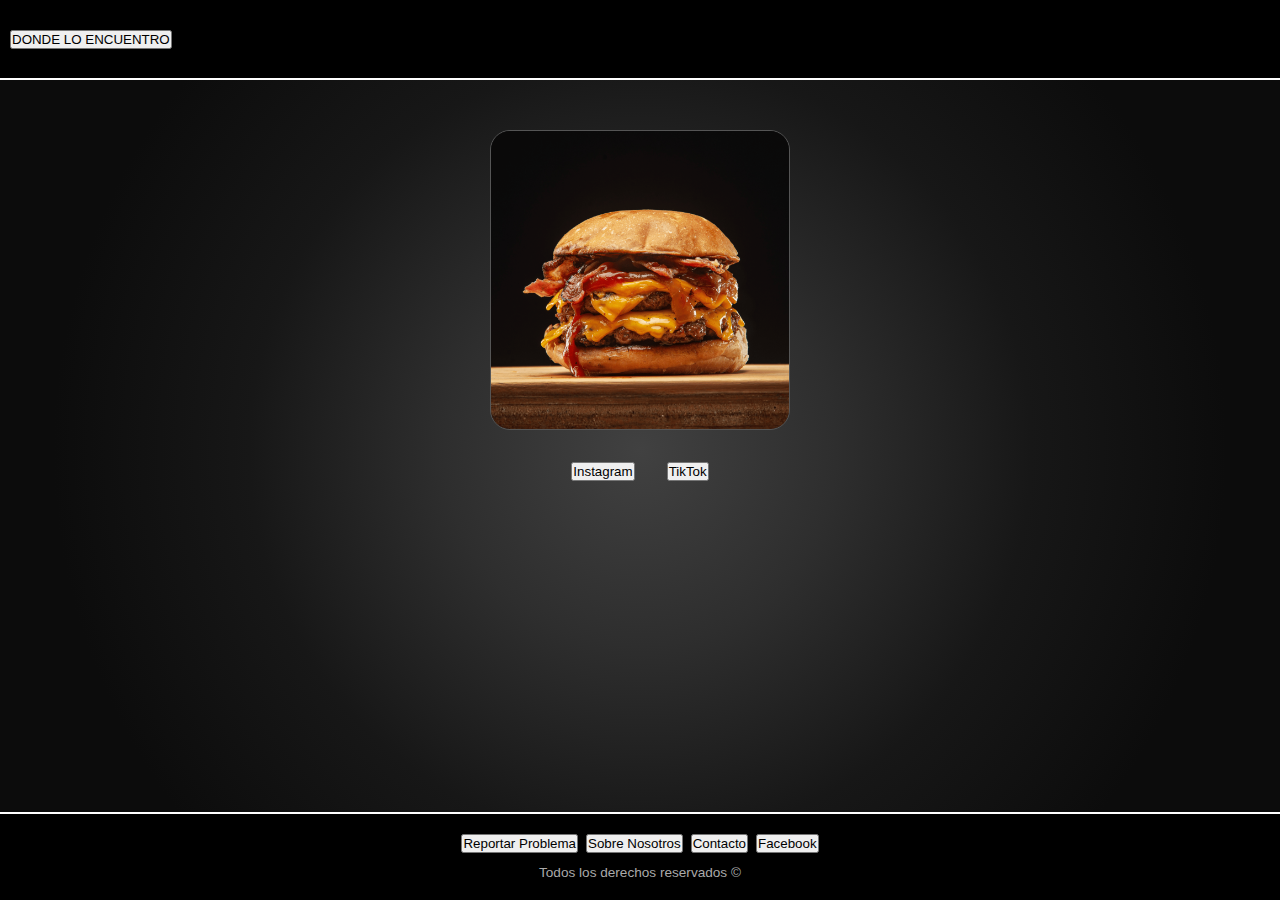
<file: index.html>
<!DOCTYPE html>
<html lang="es">
<head>
<!-- Google tag (gtag.js) -->
<script async src="https://www.googletagmanager.com/gtag/js?id=G-4LLS0V7R0J"></script>
<script>
  window.dataLayer = window.dataLayer || [];
  function gtag(){dataLayer.push(arguments);}
  gtag('js', new Date());

  gtag('config', 'G-4LLS0V7R0J');
</script>
    <meta charset="UTF-8">
    <title>DONDE LO ENCUENTRO</title>
    <meta name="viewport" content="width=device-width, initial-scale=1.0">
    <link rel="stylesheet" href="css/inicio.css">
</head>
<body>

    <header>
        <div class="header-content">
            <div class="header-left">
                <!-- Botón para redireccionar al index -->
                <button onclick="window.location.href='inicio'">DONDE LO ENCUENTRO</button>
            </div>
        </div>
    </header>

    <h1>
    BIENVENIDO A <br>
    "DONDE LO ENCUENTRO"<br>
    </h1>


    <nav> 
        <ul>
            <li>
                <a href="hamburgueserias" class="img-button">
                    <img src="imagenes\Imagen Hamburguesa.png" alt="Comida - Hamburguesas">
                </a>
            </li>
        </ul>
    </nav>

    <section class="social-center">
        <button onclick="window.location.href='https://Instagram.com'">Instagram</button>
        <button onclick="window.location.href='https://TikTok.com'">TikTok</button>
    </section>

    <footer>
        <div class="social">
            <button onclick="window.open('https://docs.google.com/forms/d/e/1FAIpQLSfexO9c-7ScsMS8Y_tuyt_Z8ZBVI0SfnJPIaavuNdWhEDUYVA/viewform?usp=header')">Reportar Problema</button>
            <button onclick="window.location.href='sobrenosotros'">Sobre Nosotros</button>
            <button onclick="window.location.href='contacto'">Contacto</button>
            <button onclick="window.location.href='https://Facebook.com'">Facebook</button>
        </div>
        <p>Todos los derechos reservados ©</p>
    </footer>
</body>
</html>
</file>
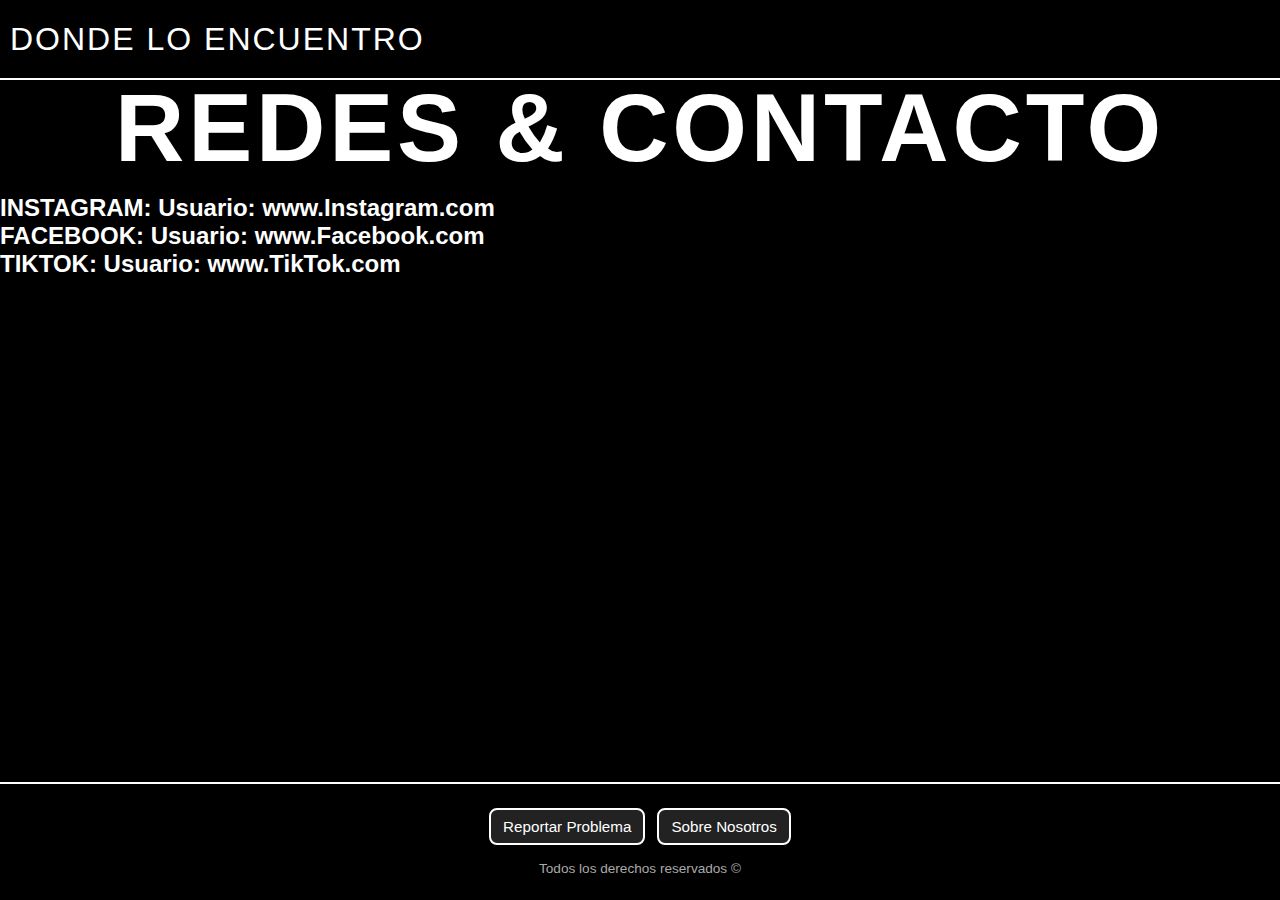
<file: contacto/index.html>
<!DOCTYPE html>
<html lang="es">
<head>
<!-- Google tag (gtag.js) -->
<script async src="https://www.googletagmanager.com/gtag/js?id=G-4LLS0V7R0J"></script>
<script>
  window.dataLayer = window.dataLayer || [];
  function gtag(){dataLayer.push(arguments);}
  gtag('js', new Date());

  gtag('config', 'G-4LLS0V7R0J');
</script>
    <meta charset="UTF-8">
    <title>DONDE LO ENCUENTRO</title>
    <meta name="viewport" content="width=device-width, initial-scale=1.0">
    <link rel="stylesheet" href="../../css/contacto.css">
</head>
<body>

    <header>
        <div class="header-content">
            <div class="header-left">
                <button onclick="window.location.href='/index.html'">DONDE LO ENCUENTRO</button>
            </div>
        </div>
    </header>

    <h1>
        REDES & CONTACTO
    </h1>

    <h2>
        INSTAGRAM: Usuario: www.Instagram.com<br>
        FACEBOOK: Usuario: www.Facebook.com<br>
        TIKTOK: Usuario: www.TikTok.com<br>
    </h2>



     <footer>
        <div class="social">
            <button onclick="window.open('https://docs.google.com/forms/d/e/1FAIpQLSfexO9c-7ScsMS8Y_tuyt_Z8ZBVI0SfnJPIaavuNdWhEDUYVA/viewform?usp=header')">Reportar Problema</button>
            <button onclick="window.location.href='../sobrenosotros'">Sobre Nosotros</button>
    
        </div>
        <p>Todos los derechos reservados ©</p>
    </footer>
</body>
</html>
</file>
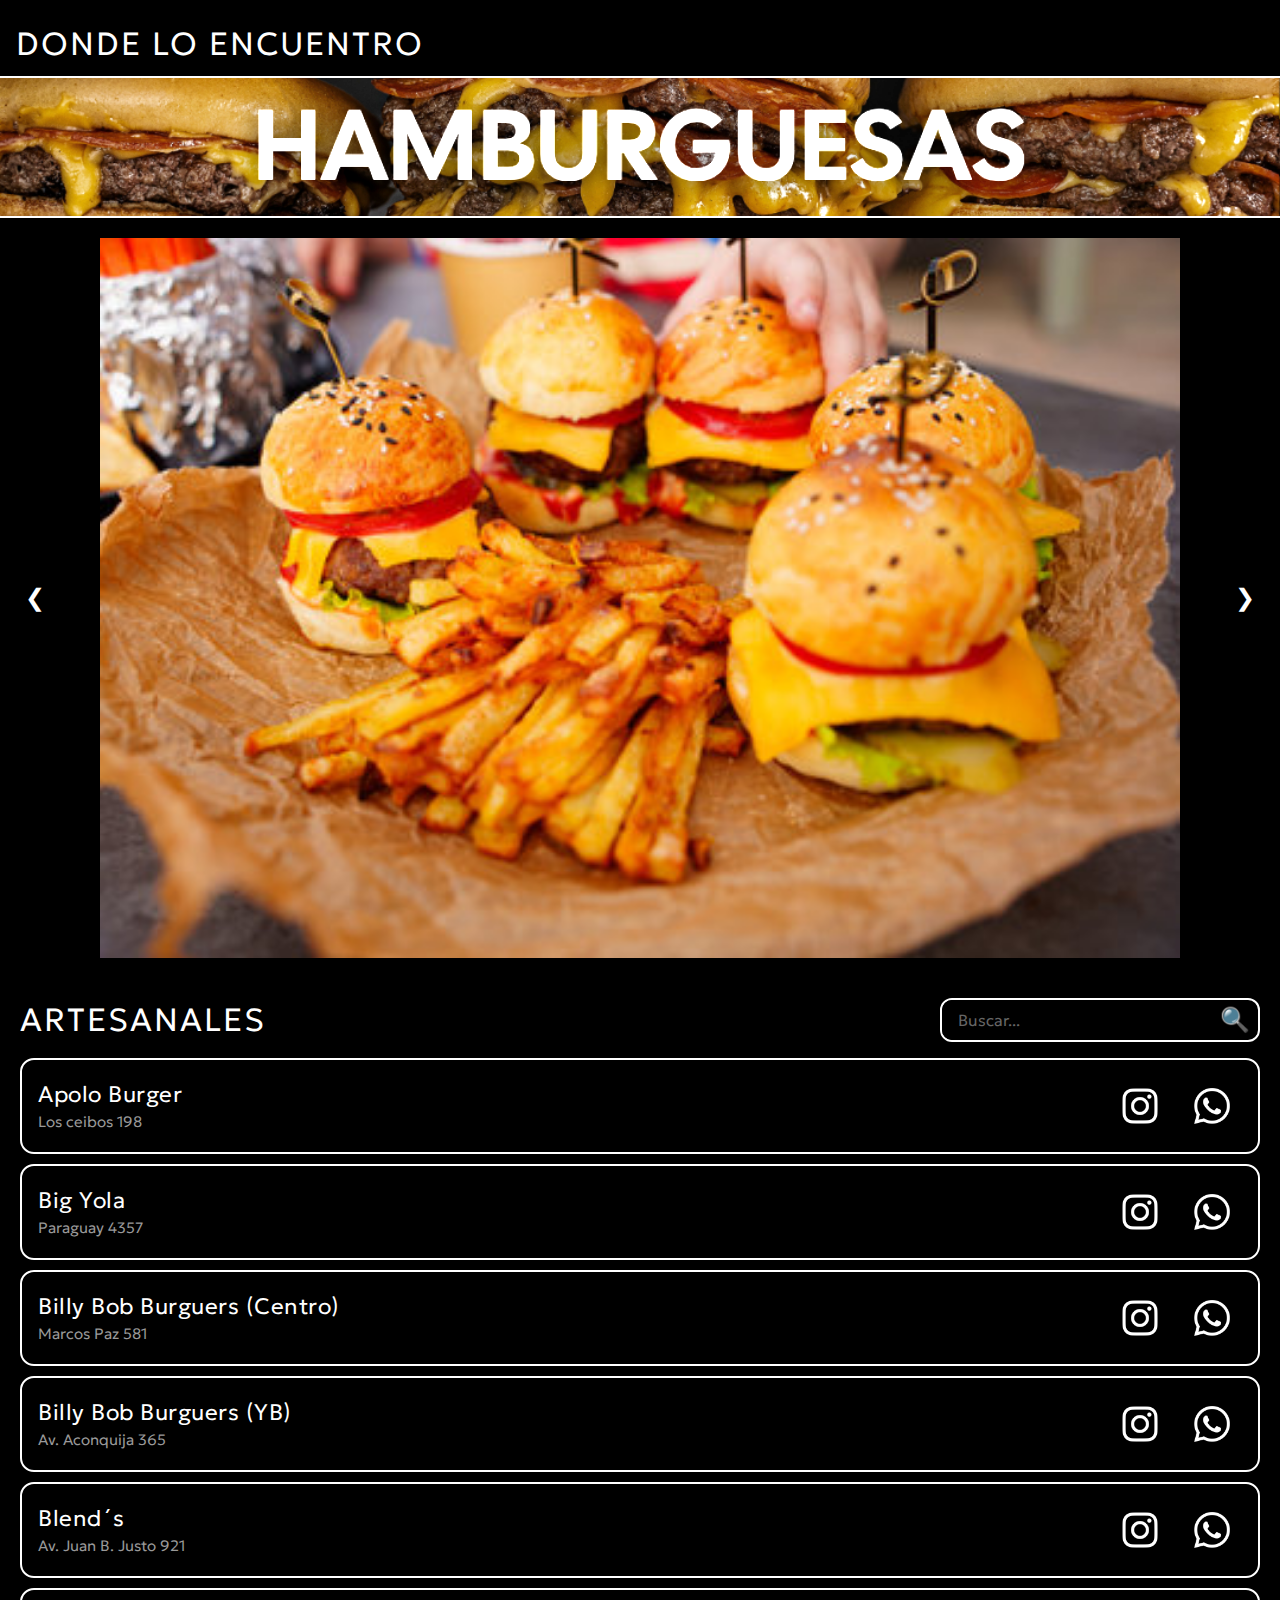
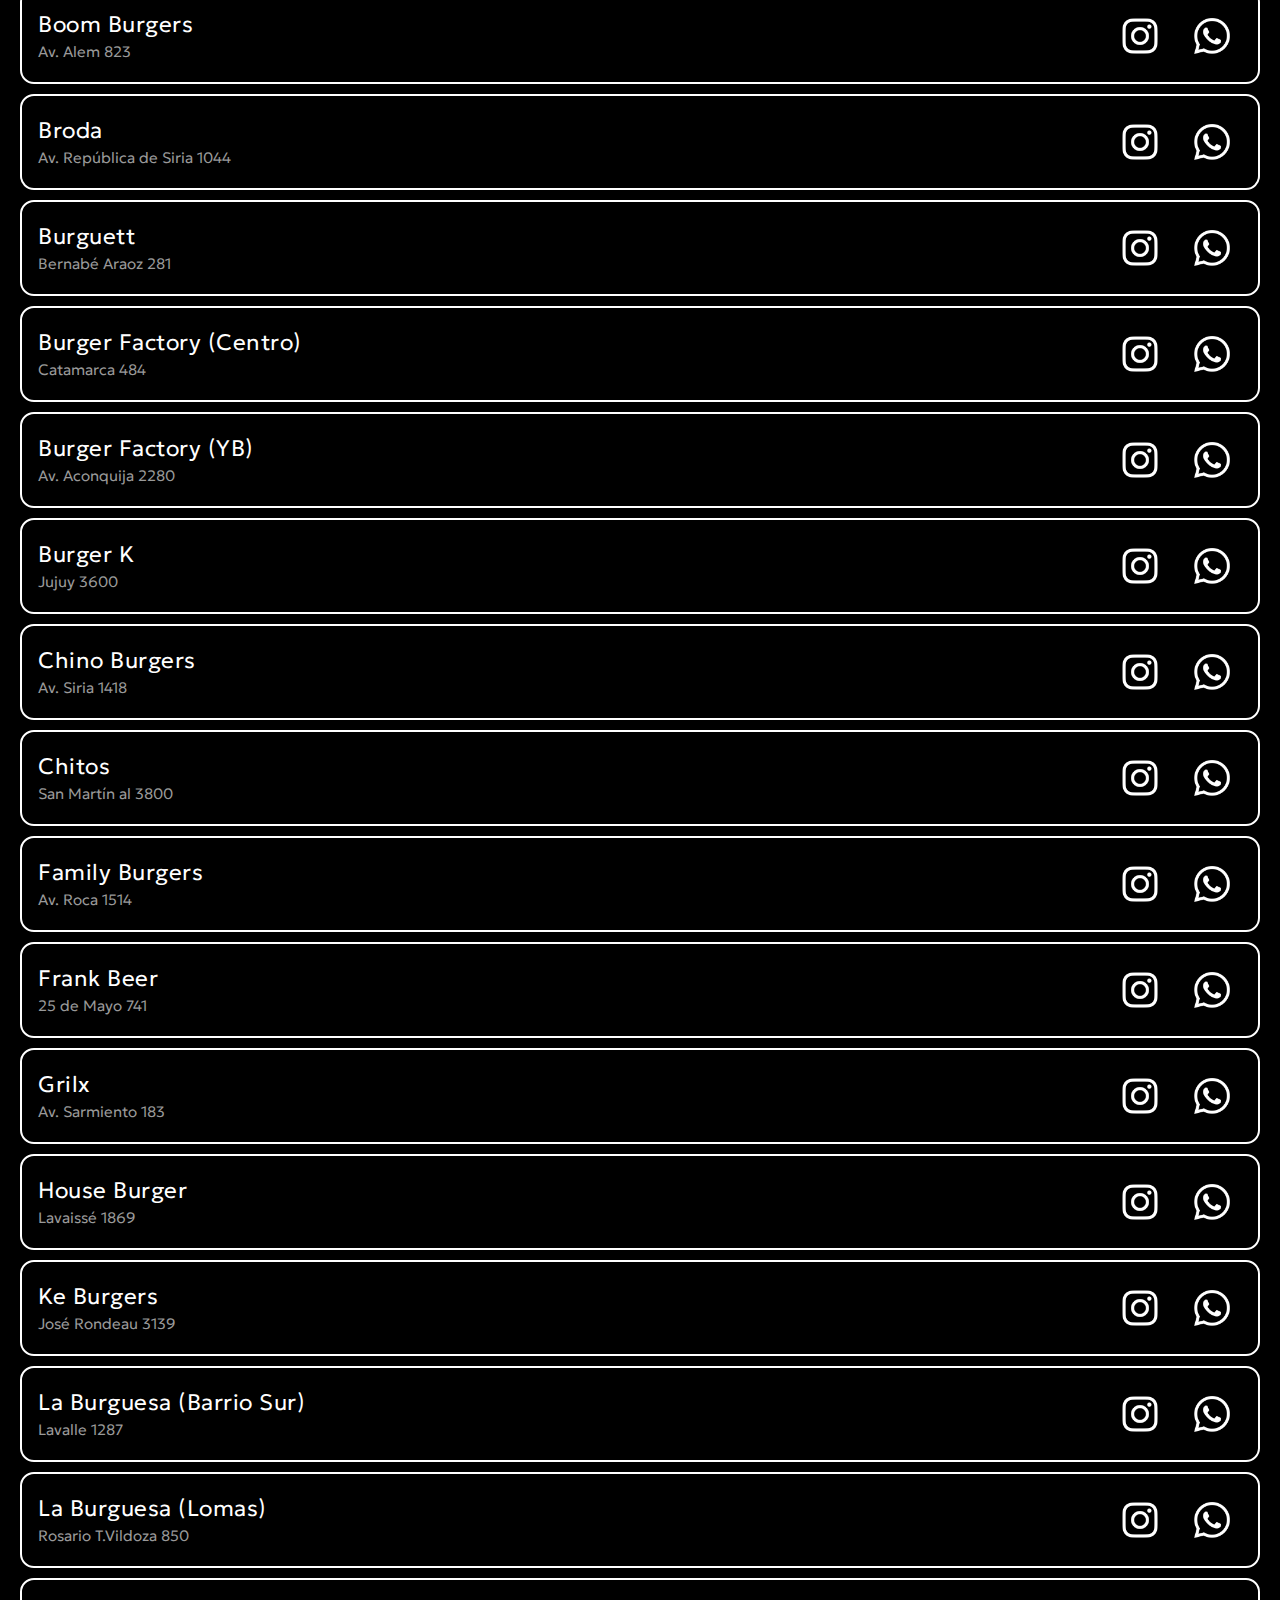
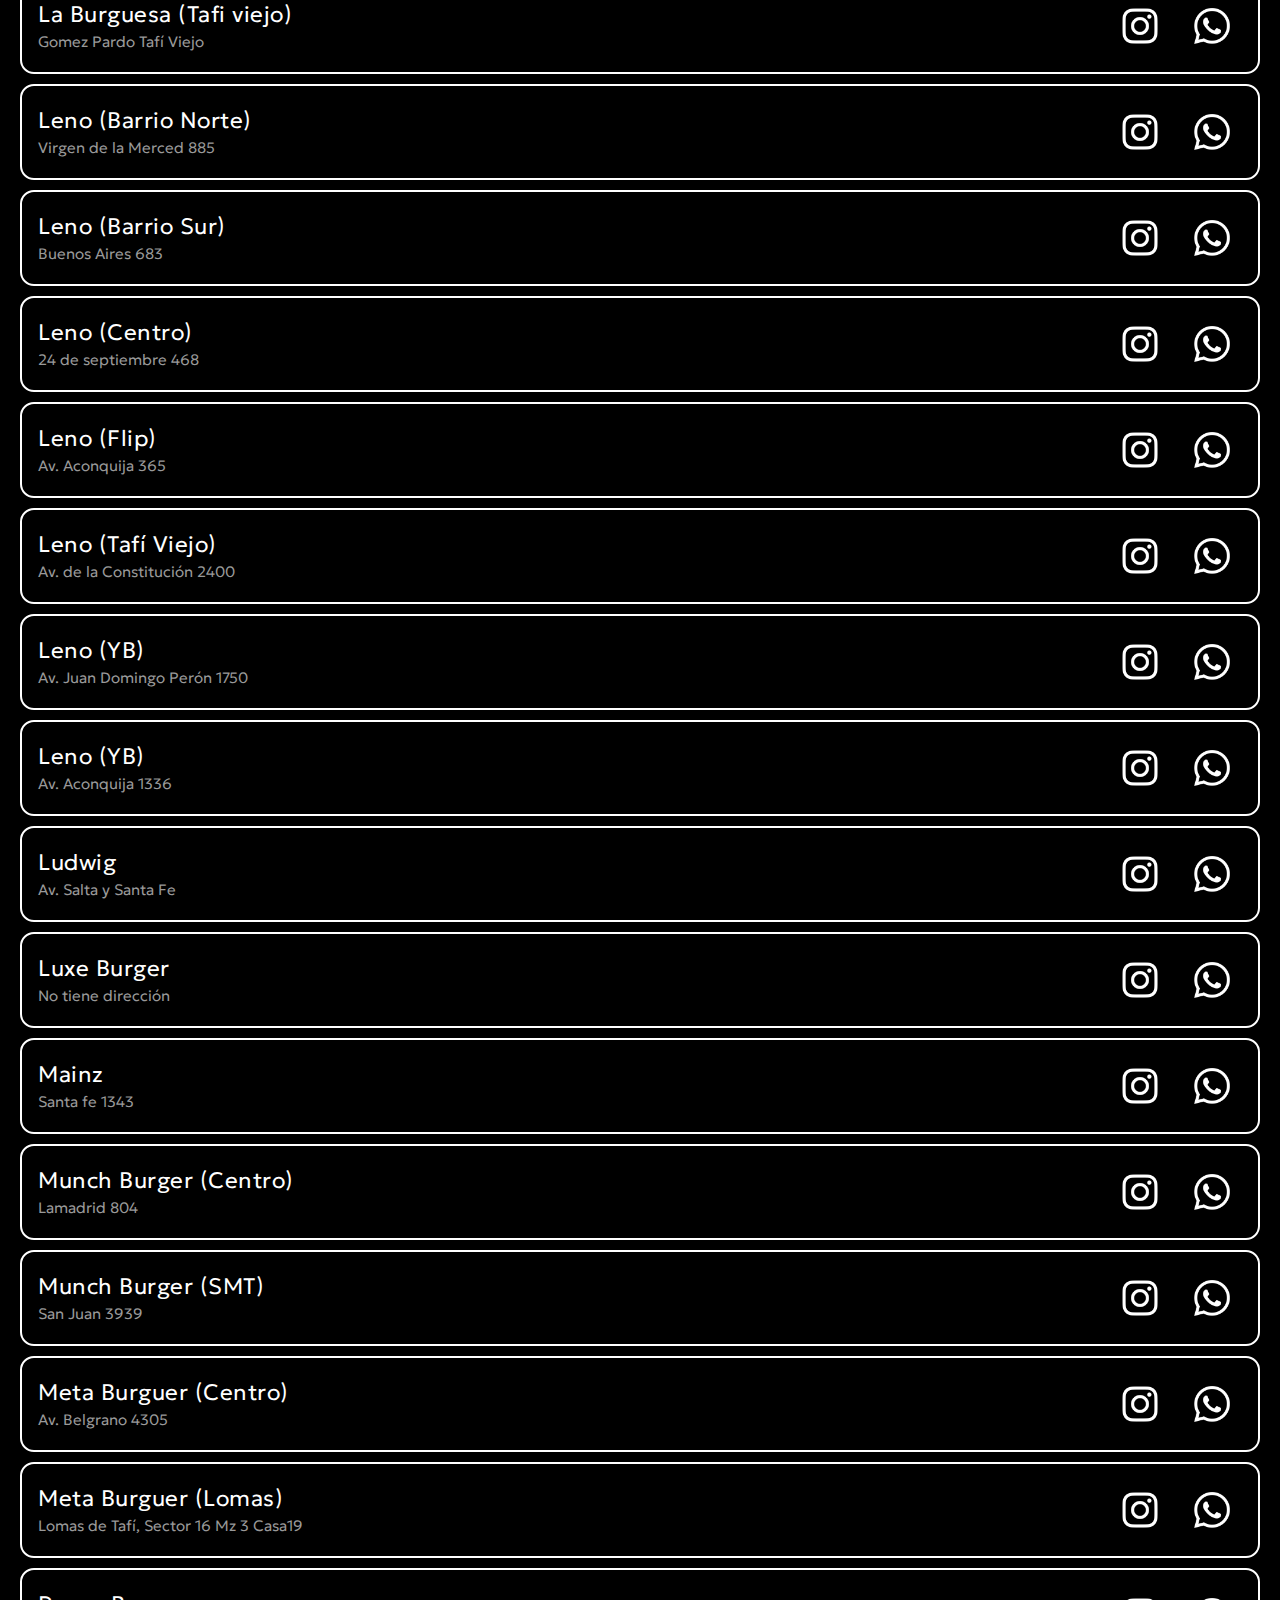
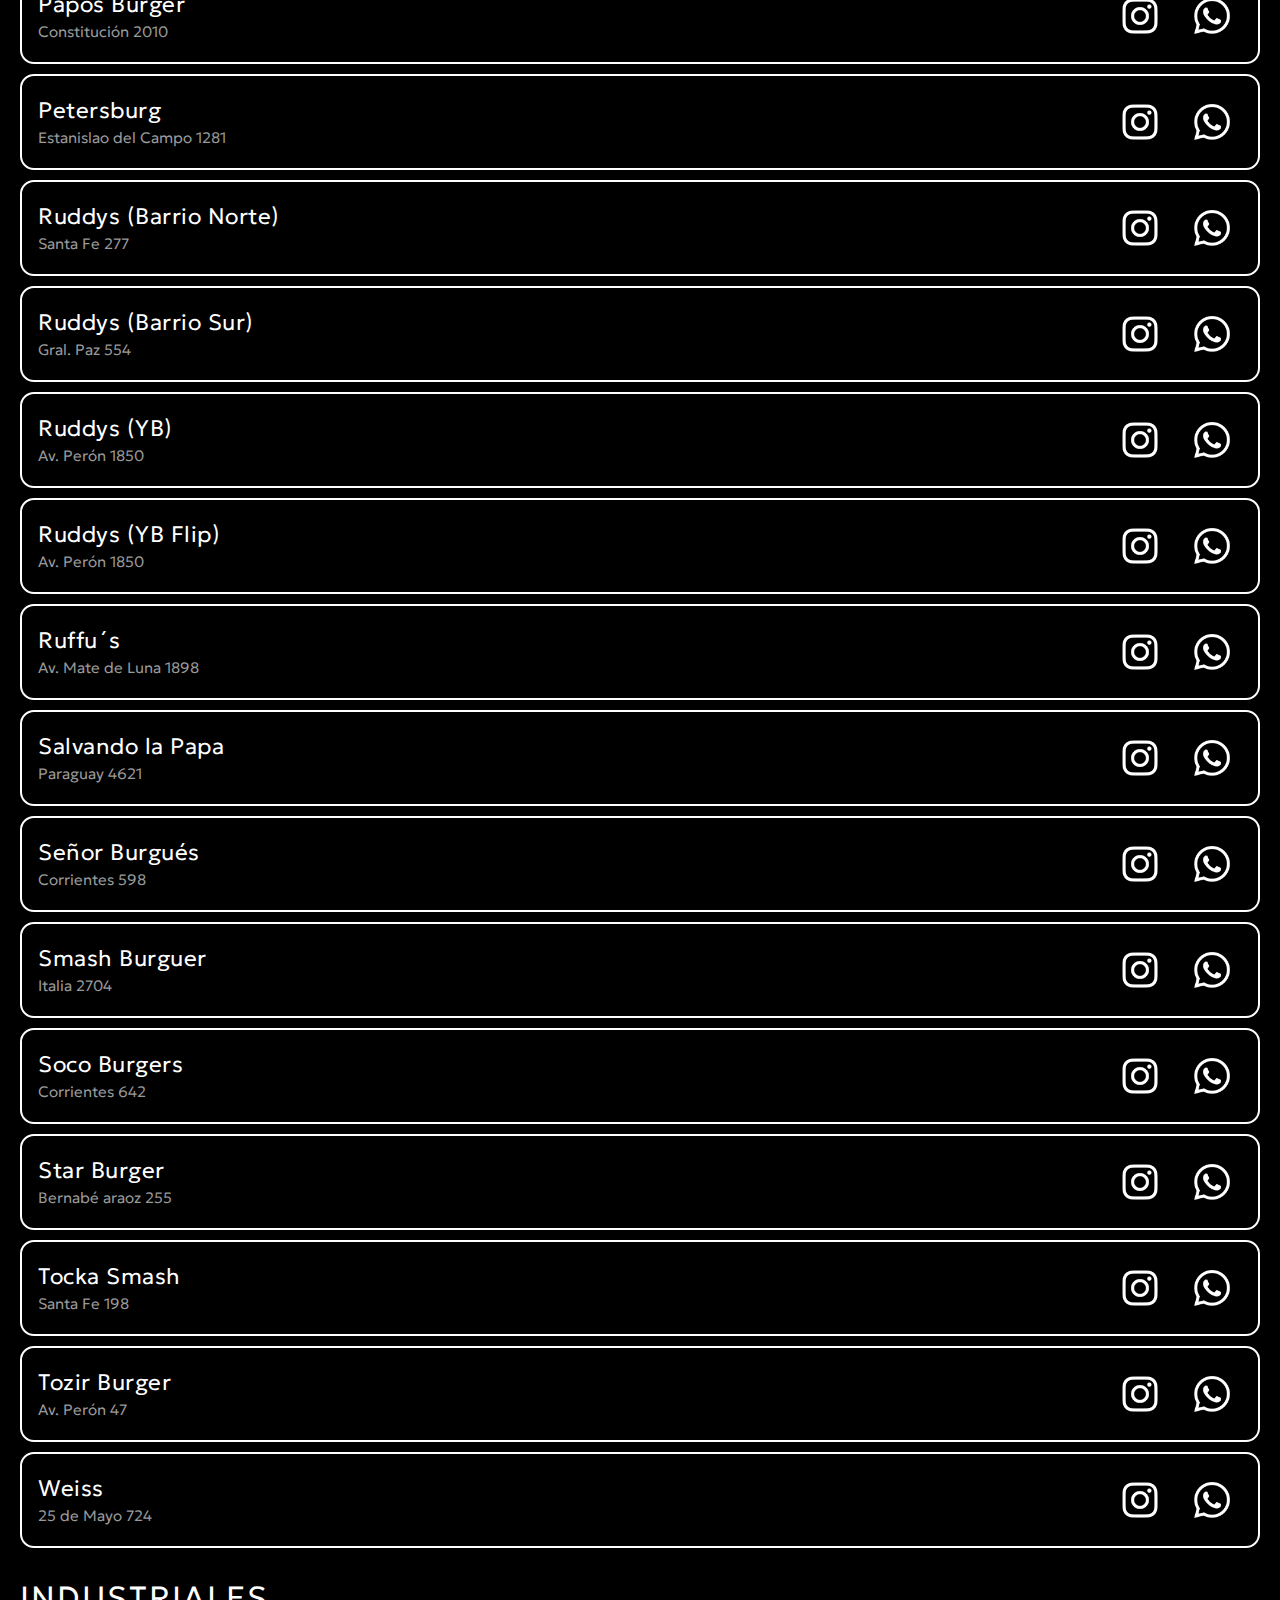
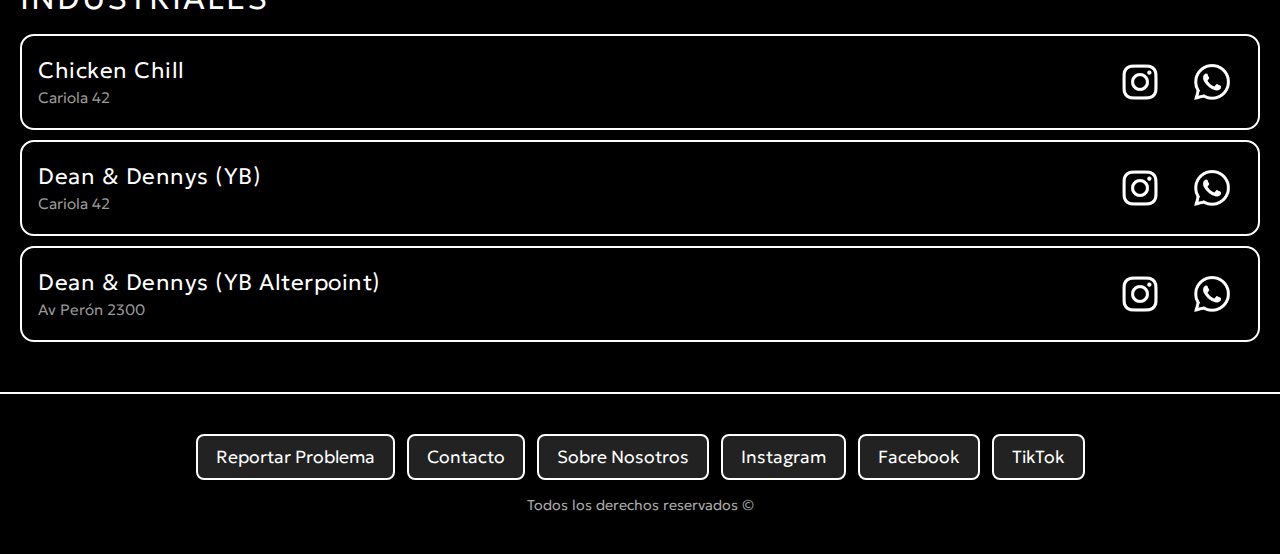
<file: hamburgueserias/index.html>
<!DOCTYPE html>
<html lang="es">
<head>
<!-- Google tag (gtag.js) -->
<script async src="https://www.googletagmanager.com/gtag/js?id=G-4LLS0V7R0J"></script>
<script>
  window.dataLayer = window.dataLayer || [];
  function gtag(){dataLayer.push(arguments);}
  gtag('js', new Date());

  gtag('config', 'G-4LLS0V7R0J');
</script>
    <meta charset="UTF-8">
    <meta name="format-detection" content="telephone=no">
    <title>DONDE LO ENCUENTRO</title>
    <meta name="viewport" content="width=device-width, initial-scale=1.0">
    <link rel="stylesheet" href="../../css/hamburgueserias.css">
</head>
<body>

    <header>
        <div class="header-content">
            <div class="header-left">
                <button onclick="window.location.href='/index.html'">DONDE LO ENCUENTRO</button>
            </div>
        </div>
    </header>

    <div class="banner-hamburguesas">
        <img src="../../imagenes/banner hamb.PNG" alt="Hamburguesas">
    </div>

    <!-- CARRUSEL DE IMÁGENES -->
    <div class="carrusel-container">
        <div class="carrusel-wrapper">
            <img class="carrusel-imagen" src="../../imagenes/imagen bur 1.jpg" alt="Hamburguesa 1">
            <img class="carrusel-imagen" src="../../imagenes/imagen bur 2.jpg" alt="Hamburguesa 2">
            <img class="carrusel-imagen" src="../../imagenes/imagen bur 3.jpg" alt="Hamburguesa 3">
            <img class="carrusel-imagen" src="../../imagenes/imagen bur 4.jpeg" alt="Hamburguesa 4">
        </div>
        <button class="carrusel-btn carrusel-prev" onclick="moverCarrusel(-1)">❮</button>
        <button class="carrusel-btn carrusel-next" onclick="moverCarrusel(1)">❯</button>
    </div>

    <h1>Hamburgueserías</h1>

    <section class="locales-lista" id="lista-locales"></section>

    <footer>
        <div class="social">
            <button onclick="window.open('https://docs.google.com/forms/d/e/1FAIpQLSfexO9c-7ScsMS8Y_tuyt_Z8ZBVI0SfnJPIaavuNdWhEDUYVA/viewform?usp=header')">Reportar Problema</button>
            <button onclick="window.location.href='../contacto'">Contacto</button>
            <button onclick="window.location.href='../sobrenosotros'">Sobre Nosotros</button>
            <button onclick="window.location.href='https://Instagram.com'">Instagram</button>
            <button onclick="window.location.href='https://Facebook.com'">Facebook</button>
            <button onclick="window.location.href='https://TikTok.com'">TikTok</button>
        </div>
        <p>Todos los derechos reservados ©</p>
    </footer>

    <script>
        async function cargarLocales() {
            try {
                const respuesta = await fetch("../data/locales.json");
                const locales = await respuesta.json();
                renderizarLocales(locales);
            } catch (error) {
                console.error("Error cargando locales.json:", error);
            }
        }

        function renderizarLocales(locales) {
            const contenedor = document.getElementById("lista-locales");
            contenedor.innerHTML = "";

            const artesanales = locales.filter(local => local.tipo === "Artesanal");
            const industriales = locales.filter(local => local.tipo === "Industrial");

            if (artesanales.length > 0) {
                contenedor.innerHTML += crearSeccionCategoria("ARTESANALES", artesanales);
            }

            if (industriales.length > 0) {
                contenedor.innerHTML += crearSeccionCategoria("INDUSTRIALES", industriales);
            }

            setTimeout(inicializarBuscador, 0);
        }

        function crearSeccionCategoria(titulo, locales) {
            let html = `
                <div class="seccion-categoria">
                    <div class="categoria-header">
                        <h2>${titulo}</h2>
                        ${titulo === "ARTESANALES" ? `
                        <form id="buscador-locales" action="#" method="get">
                            <input type="text" placeholder="Buscar..." name="busqueda" id="busqueda-locales" autocomplete="off">
                            <button type="submit" aria-label="Buscar" style="font-size: 1.5em; border: none;">
                                🔍
                            </button>
                        </form>
                        ` : ''}
                    </div>
                    <div class="locales-grid">
            `;

            locales.forEach(local => {
                html += `
                    <div class="local">
                        <div>
                            <h2>${local.nombre}</h2>
                            <p>${local.dirección}</p>
                        </div>
                        <div class="redes">
                            <button onclick="window.location.href='${local.instagram}'" title="Instagram">
                                <img src="../imagenes/IG Icono.png" alt="Instagram">
                            </button>
                            <button onclick="window.open('${local.whatsapp}', '_blank')" title="WhatsApp">
                                <img src="../imagenes/WP Icono.png" alt="WhatsApp">
                            </button>
                        </div>
                    </div>
                `;
            });

            html += `
                    </div>
                </div>
            `;

            return html;
        }

        function inicializarBuscador() {
            const buscador = document.getElementById('buscador-locales');
            const busquedaInput = document.getElementById('busqueda-locales');
            
            if (!buscador) return;

            buscador.addEventListener('submit', function(e) {
                e.preventDefault();
                const filtro = busquedaInput.value.toLowerCase();
                const locales = document.querySelectorAll('.locales-lista .local');
                locales.forEach(local => {
                    const nombre = local.querySelector('h2').textContent.toLowerCase();
                    if (nombre.includes(filtro)) {
                        local.style.display = '';
                    } else {
                        local.style.display = 'none';
                    }
                });
            });

            busquedaInput.addEventListener('input', function() {
                if (this.value === '') {
                    document.querySelectorAll('.locales-lista .local').forEach(local => {
                        local.style.display = '';
                    });
                }
            });
        }

        cargarLocales();

        // CARRUSEL AUTOMÁTICO
        let indiceCarrusel = 0;
        const imagenes = document.querySelectorAll('.carrusel-imagen');
        const totalImagenes = imagenes.length;
        let intervaloCarrusel; // Guardar referencia del intervalo

        function actualizarCarrusel() {
            const wrapper = document.querySelector('.carrusel-wrapper');
            wrapper.style.transform = `translateX(-${indiceCarrusel * 100}%)`;
        }

        function reiniciarIntervalo() {
            // Limpiar el intervalo anterior
            clearInterval(intervaloCarrusel);
            
            // Crear nuevo intervalo
            intervaloCarrusel = setInterval(() => {
                moverCarrusel(1);
            }, 5000);
        }

        function moverCarrusel(direccion) {
            indiceCarrusel += direccion;
            if (indiceCarrusel < 0) {
                indiceCarrusel = totalImagenes - 1;
            } else if (indiceCarrusel >= totalImagenes) {
                indiceCarrusel = 0;
            }
            actualizarCarrusel();
            
            // Reiniciar el contador cada vez que se hace clic
            reiniciarIntervalo();
        }

        // Iniciar el carrusel automático
        reiniciarIntervalo();
    </script>
</body>
</html>
</file>
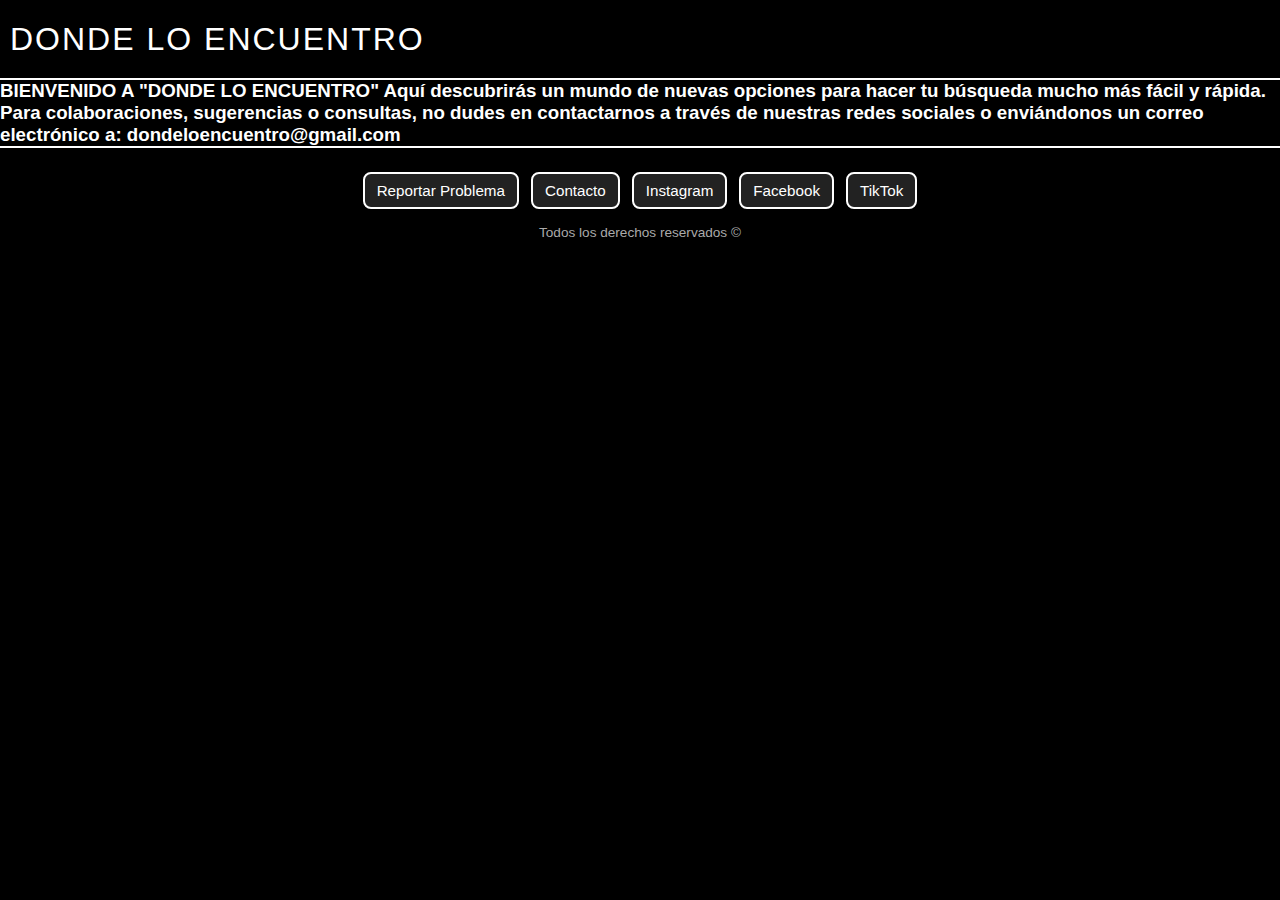
<file: sobrenosotros/index.html>
<!DOCTYPE html>
<html lang="es">
<head>
<!-- Google tag (gtag.js) -->
<script async src="https://www.googletagmanager.com/gtag/js?id=G-4LLS0V7R0J"></script>
<script>
  window.dataLayer = window.dataLayer || [];
  function gtag(){dataLayer.push(arguments);}
  gtag('js', new Date());

  gtag('config', 'G-4LLS0V7R0J');
</script>
    <meta charset="UTF-8">
    <title>DONDE LO ENCUENTRO</title>
    <meta name="viewport" content="width=device-width, initial-scale=1.0">
    <link rel="stylesheet" href="../../css/contacto.css">
</head>
<body>

    <header>
        <div class="header-content">
            <div class="header-left">
                <button onclick="window.location.href='/index.html'">DONDE LO ENCUENTRO</button>
            </div>
        </div>
    </header>

    <h3> BIENVENIDO A "DONDE LO ENCUENTRO" <a> 
        Aquí descubrirás un mundo de nuevas opciones para hacer tu búsqueda mucho más fácil y rápida.

    <a>Para colaboraciones, sugerencias o consultas,
        no dudes en contactarnos a través de nuestras redes sociales o enviándonos un correo electrónico a: 
        dondeloencuentro@gmail.com
    </h3>

    <footer>
        <div class="social">
            <button onclick="window.open('https://docs.google.com/forms/d/e/1FAIpQLSfexO9c-7ScsMS8Y_tuyt_Z8ZBVI0SfnJPIaavuNdWhEDUYVA/viewform?usp=header')">Reportar Problema</button>
            <button onclick="window.location.href='../contacto'">Contacto</button>
            <button onclick="window.location.href='https://Instagram.com'">Instagram</button>
            <button onclick="window.location.href='https://Facebook.com'">Facebook</button>
            <button onclick="window.location.href='https://TikTok.com'">TikTok</button>
        </div>
        <p>Todos los derechos reservados ©</p>
    </footer>
</body>
</html>
</file>
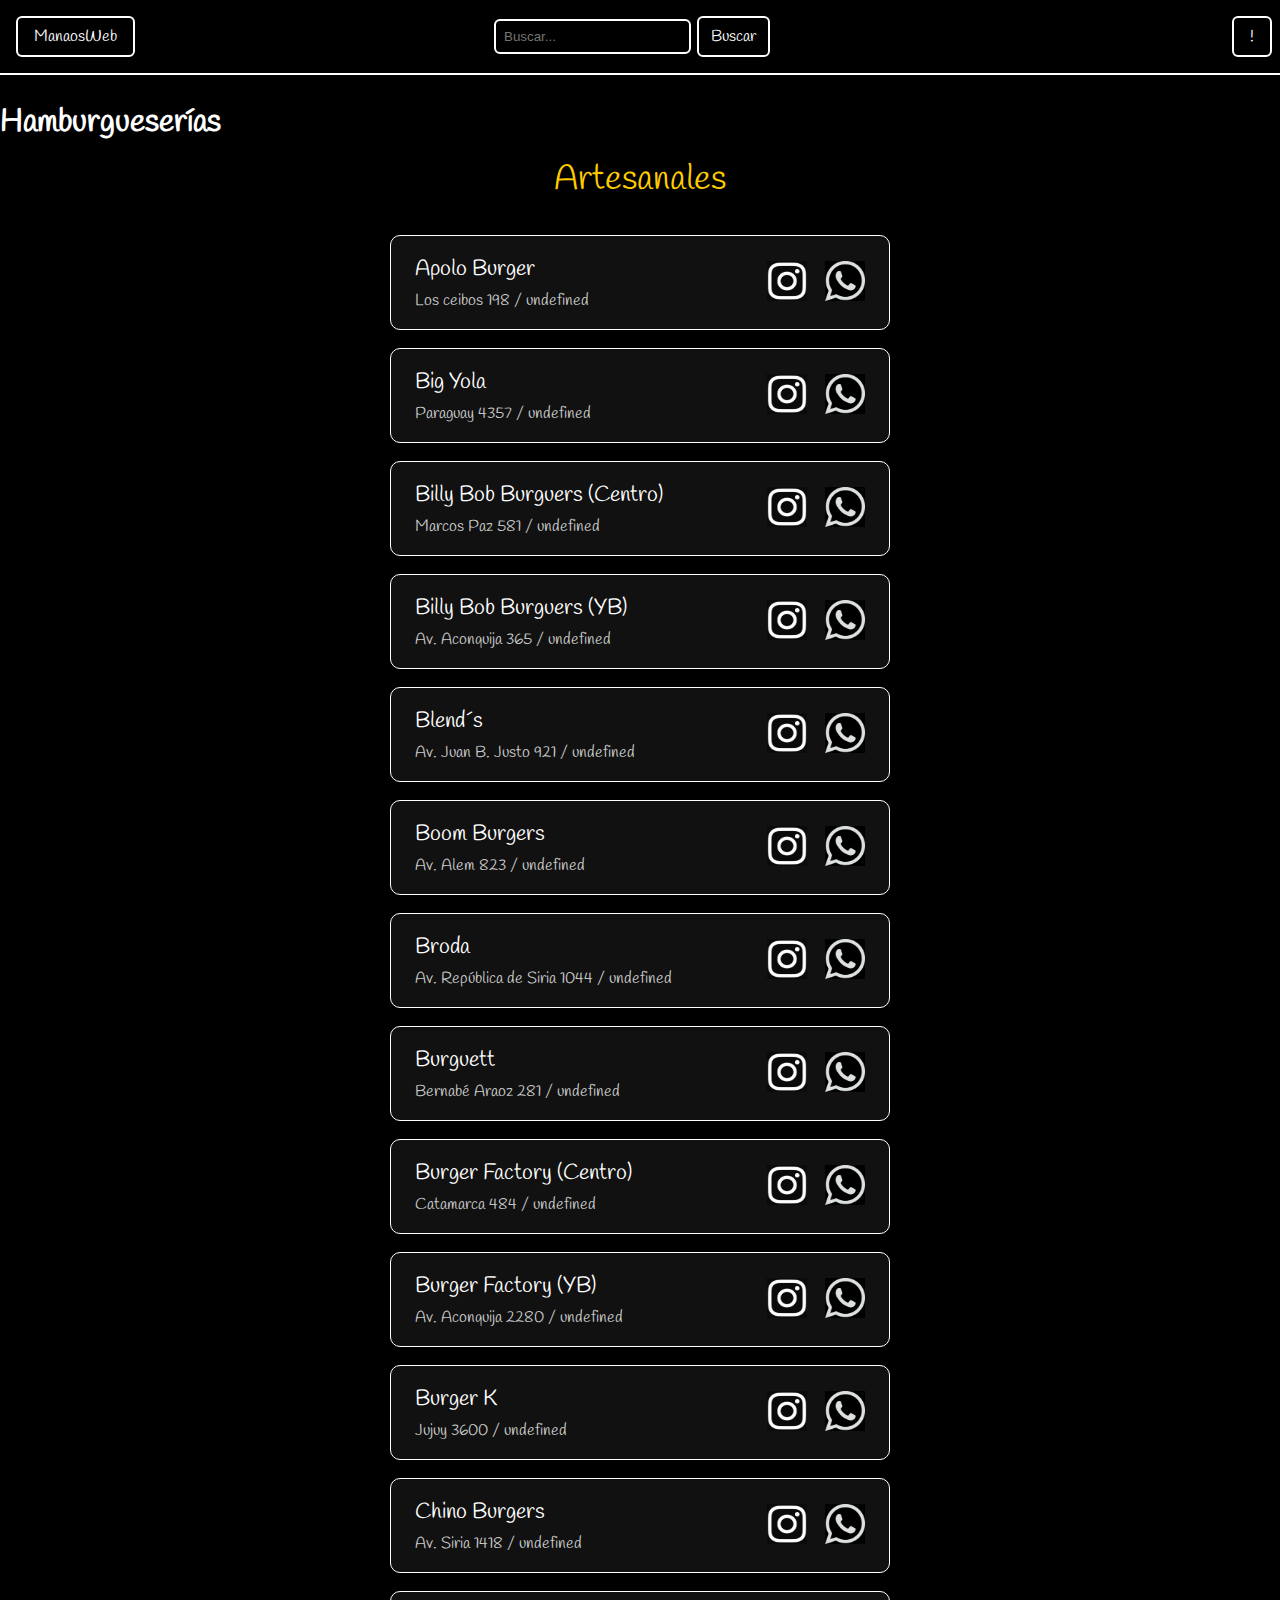
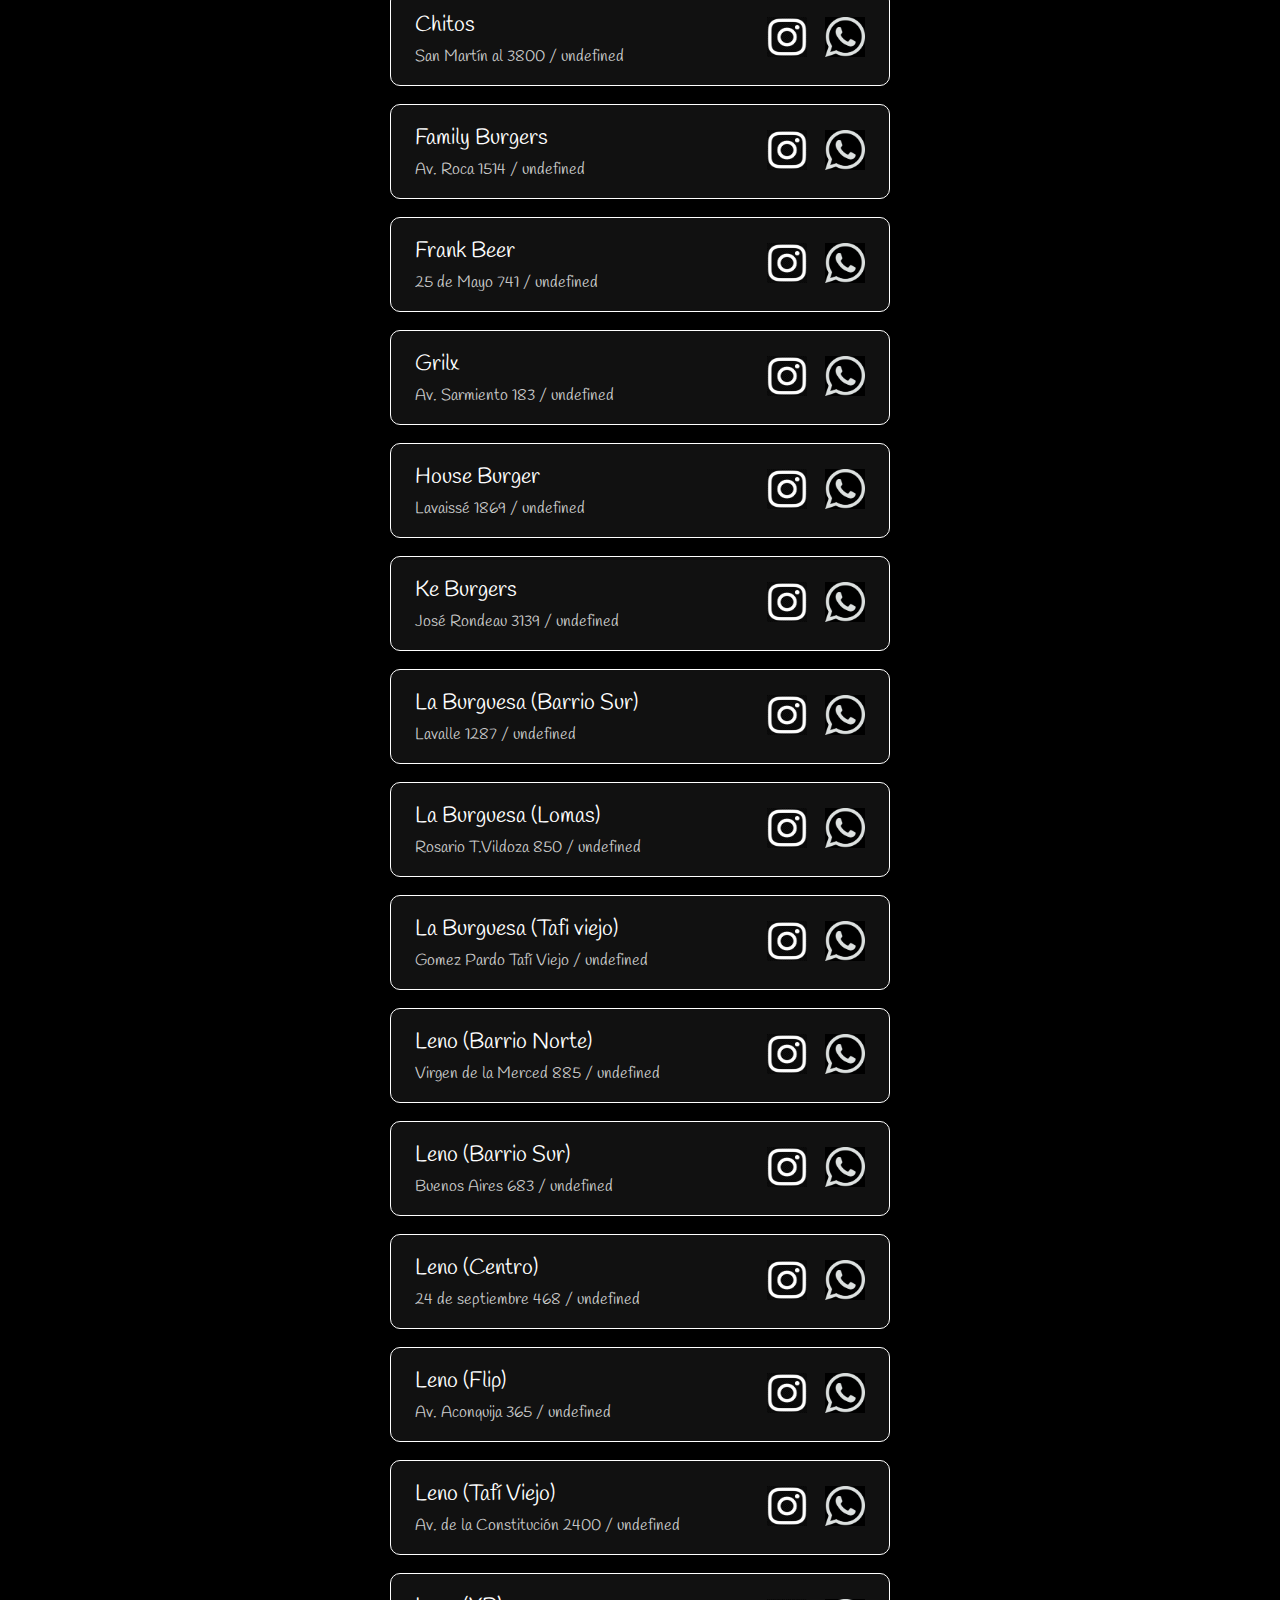
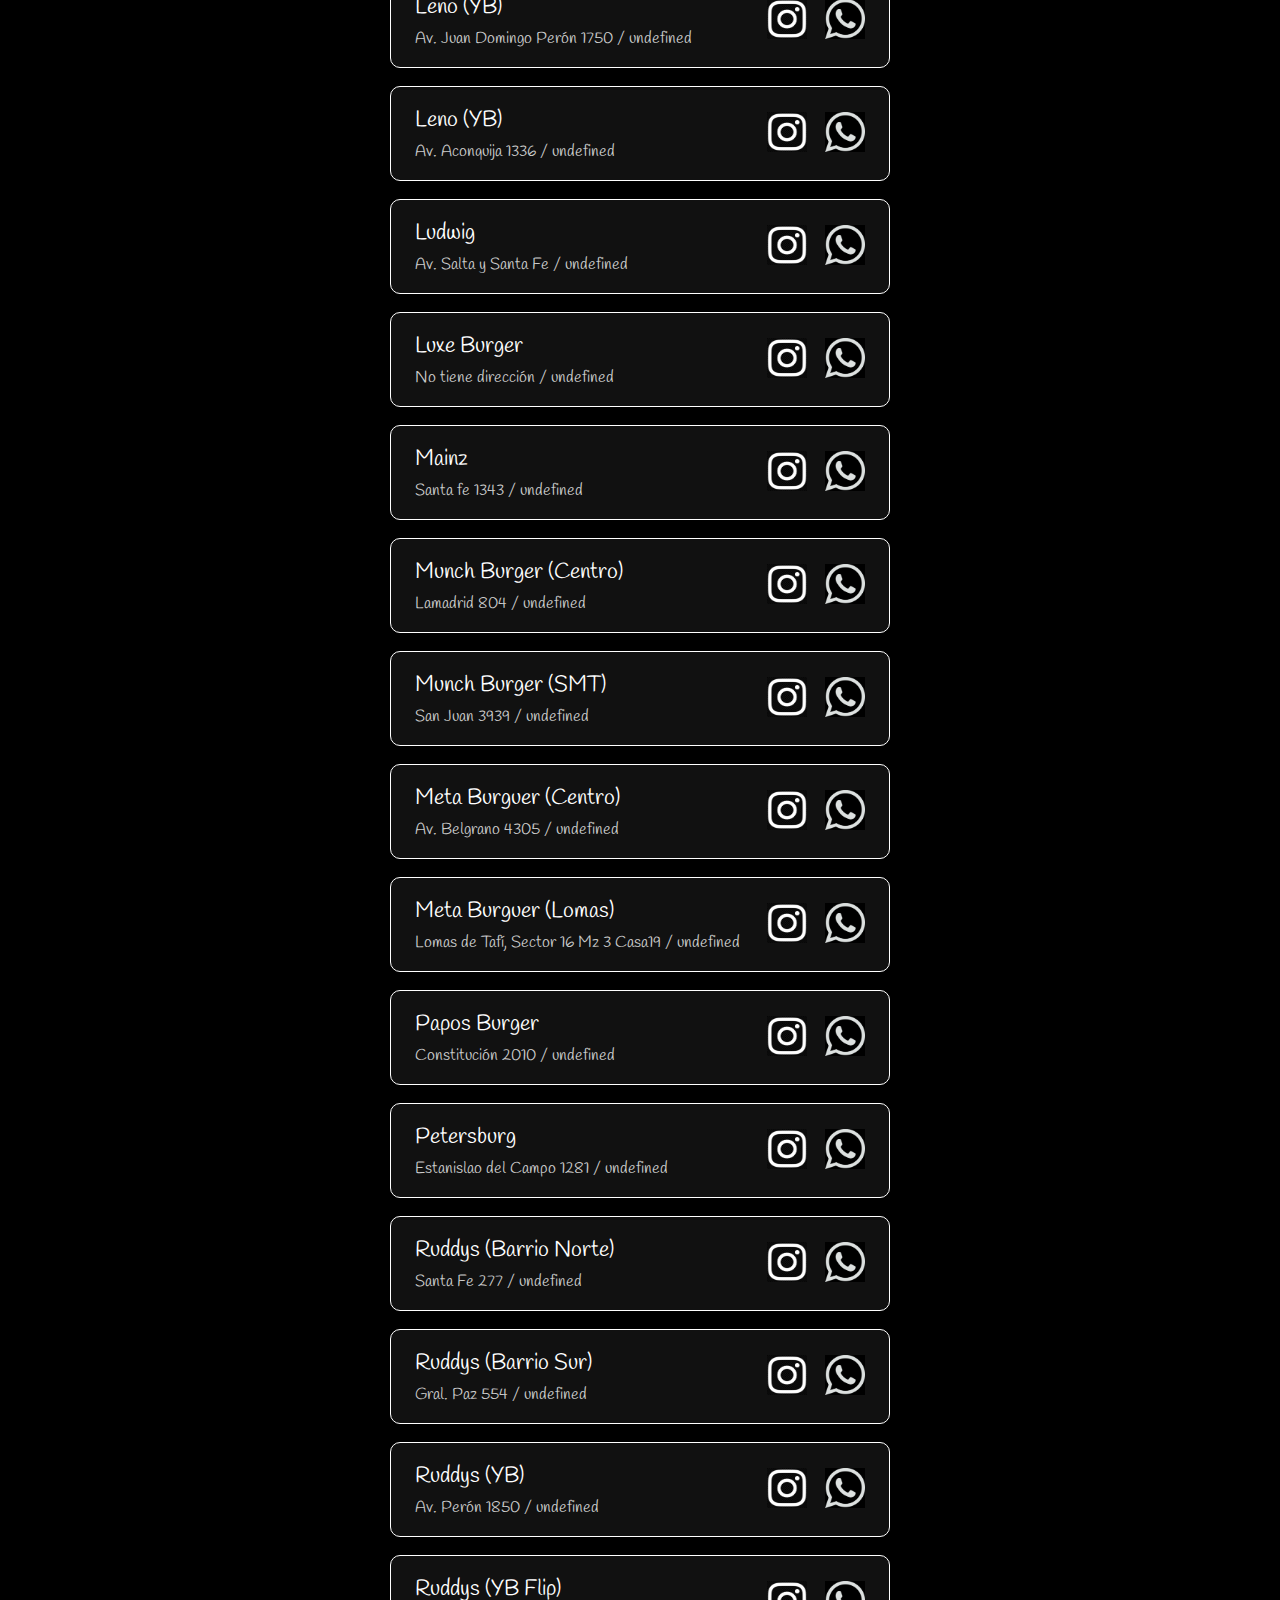
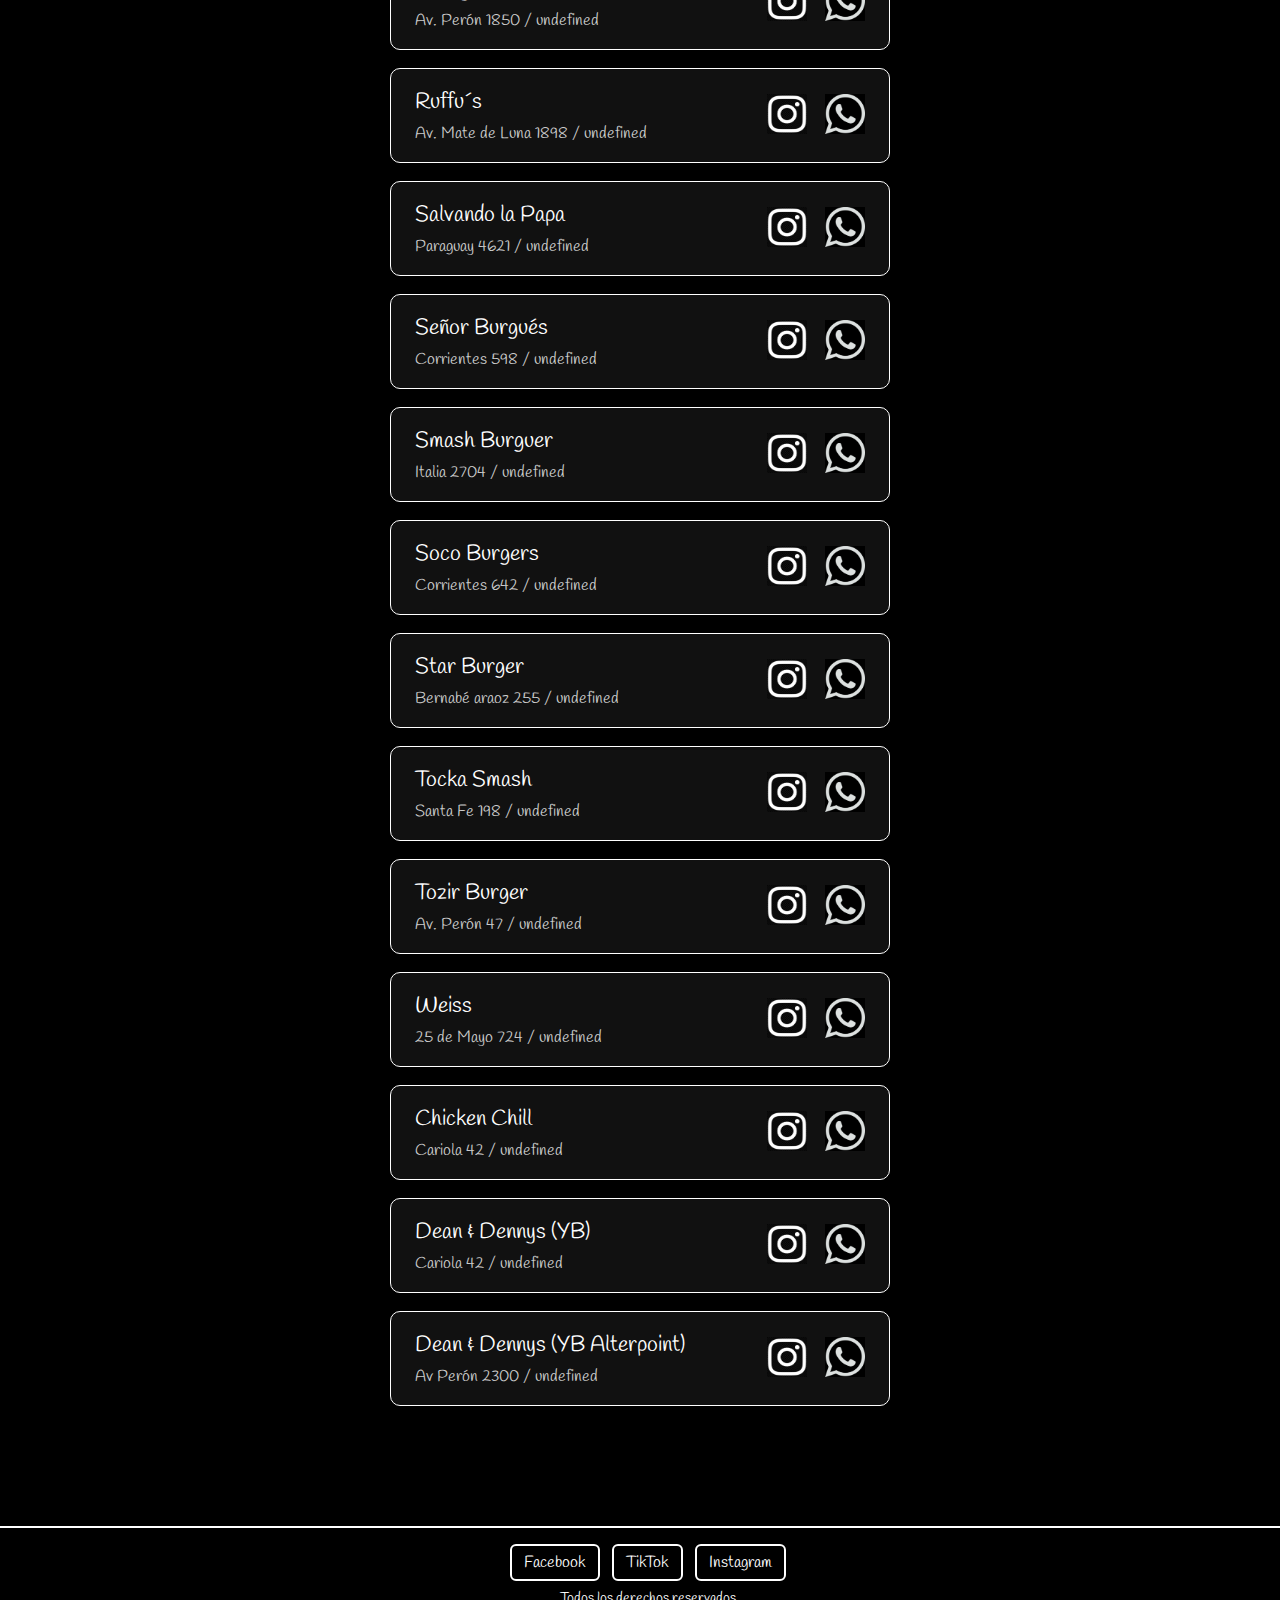
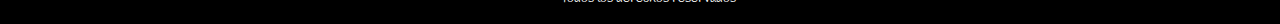
<file: comida.html>
<!DOCTYPE html>
<html lang="es">
<head>
    <meta charset="UTF-8">
    <title>Manaos Web</title>
    <meta name="viewport" content="width=device-width, initial-scale=1.0">
    <link rel="stylesheet" href="comida.css">
</head>
<body>
    <header>
        <div class="header-content">
            <div class="header-left">
                <!-- Botón para redireccionar al index -->
                <button onclick="window.location.href='index.html'">ManaosWeb</button>
            </div>
            <div class="header-center">
                <!-- Barra buscadora -->
                <form id="buscador-locales" action="#" method="get">
                    <input type="text" placeholder="Buscar..." name="busqueda" id="busqueda-locales" autocomplete="off">
                    <button type="submit">Buscar</button>
                </form>
            </div>
            <div class="header-right">
                <!-- Botón para reportar problemas con ícono de exclamación -->
                <button class="reportar-btn" title="Reportar Problema" onclick="window.open('https://docs.google.com/forms/d/e/1FAIpQLSfexO9c-7ScsMS8Y_tuyt_Z8ZBVI0SfnJPIaavuNdWhEDUYVA/viewform?usp=header')">
                    &#33;
                </button>
            </div>
        </div>
    </header>

    <h1>Hamburgueserías</h1>
    <h3>Artesanales</h3>

    <!-- Contenedor donde se cargan los locales dinámicamente -->
    <section class="locales-lista" id="lista-locales"></section>

    <footer>
        <div class="social">
            <button onclick="window.open('https://facebook.com', '_blank')">Facebook</button>
            <button onclick="window.open('https://tiktok.com', '_blank')">TikTok</button>
            <button onclick="window.open('https://instagram.com', '_blank')">Instagram</button>
        </div>
        <p>Todos los derechos reservados</p>
    </footer>

    <script>
        //Funcion Cargar locales
    async function cargarLocales() {
        const respuesta = await fetch("locales.json");
        const locales = await respuesta.json();
        const contenedor = document.getElementById("lista-locales");
        contenedor.innerHTML = "";

        locales.forEach(local => {
            contenedor.innerHTML += `
                <div class="local">
                    <div>
                        <h2>${local.nombre}</h2>
                        <p>${local.dirección} / ${local.numero}</p>
                    </div>
                    <div class="redes">
                        <button onclick="window.open('${local.instagram}', '_blank')" title="Instagram" style="background:none; border:none; cursor:pointer; padding:0;">
                            <img src="imagenes/insta logo.png" alt="Instagram" width="40" height="40">
                        </button>
                        <button onclick="window.open('${local.whatsapp}', '_blank')" title="WhatsApp" style="background:none; border:none; cursor:pointer; padding:0;">
                            <img src="imagenes/LOGO whatgs.png" alt="WhatsApp" width="40" height="40">
                        </button>
                    </div>
                </div>
            `;
        });
    }


    cargarLocales();


        //Buscador de locales

     document.getElementById('buscador-locales').addEventListener('submit', function(e) {
        e.preventDefault();
        const filtro = document.getElementById('busqueda-locales').value.toLowerCase();
        const locales = document.querySelectorAll('.locales-lista .local');
        locales.forEach(local => {
            const nombre = local.querySelector('h2').textContent.toLowerCase();
            const info = local.querySelector('p').textContent.toLowerCase();
            if (nombre.includes(filtro) || info.includes(filtro)) {
                local.style.display = '';
            } else {
                local.style.display = 'none';
            }
        });
    });


    //mostrar todos los locales si el campo de búsqueda está vacío
    document.getElementById('busqueda-locales').addEventListener('input', function() {
        if (this.value === '') {
            document.querySelectorAll('.locales-lista .local').forEach(local => {
                local.style.display = '';
            });
        }
    });
    </script>
</body>
</html>
</file>
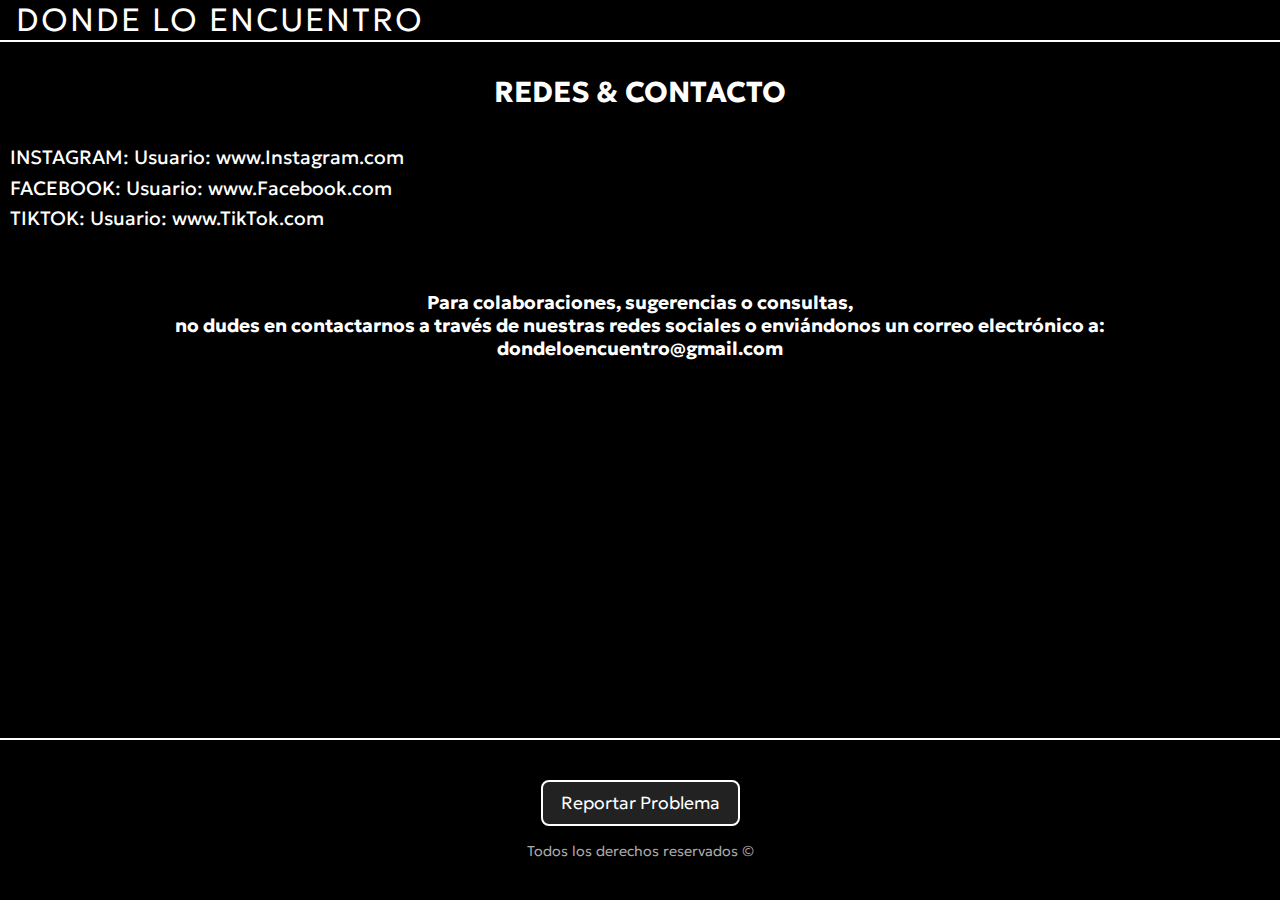
<file: contacto.html>
<!DOCTYPE html>
<html lang="es">
<head>
    <meta charset="UTF-8">
    <title>DONDE LO ENCUENTRO</title>
    <meta name="viewport" content="width=device-width, initial-scale=1.0">
    <link rel="stylesheet" href="contacto.css">
</head>
<body>
    <header>
    <title>DONDE LO ENCUENTRO</title>
            <div class="header-left">
                <!-- Botón para redireccionar al index -->
                <button onclick="window.location.href='index.html'">DONDE LO ENCUENTRO</button>
            </div>

    </header>

    <h1>
        REDES & CONTACTO
    </h1>

    <h2>
        INSTAGRAM: Usuario: www.Instagram.com<br>
        FACEBOOK: Usuario: www.Facebook.com<br>
        TIKTOK: Usuario: www.TikTok.com<br>
    </h2>

    <H3>    
        Para colaboraciones, sugerencias o consultas, <br>
        no dudes en contactarnos a través de nuestras redes sociales o enviándonos un correo electrónico a: <br>
        dondeloencuentro@gmail.com
    </H3>

    <footer>
        <div class="social">
            <button onclick="window.open('https://docs.google.com/forms/d/e/1FAIpQLSfexO9c-7ScsMS8Y_tuyt_Z8ZBVI0SfnJPIaavuNdWhEDUYVA/viewform?usp=header')">Reportar Problema</button>
        </div>
        <p>Todos los derechos reservados ©</p>
    </footer>
</file>
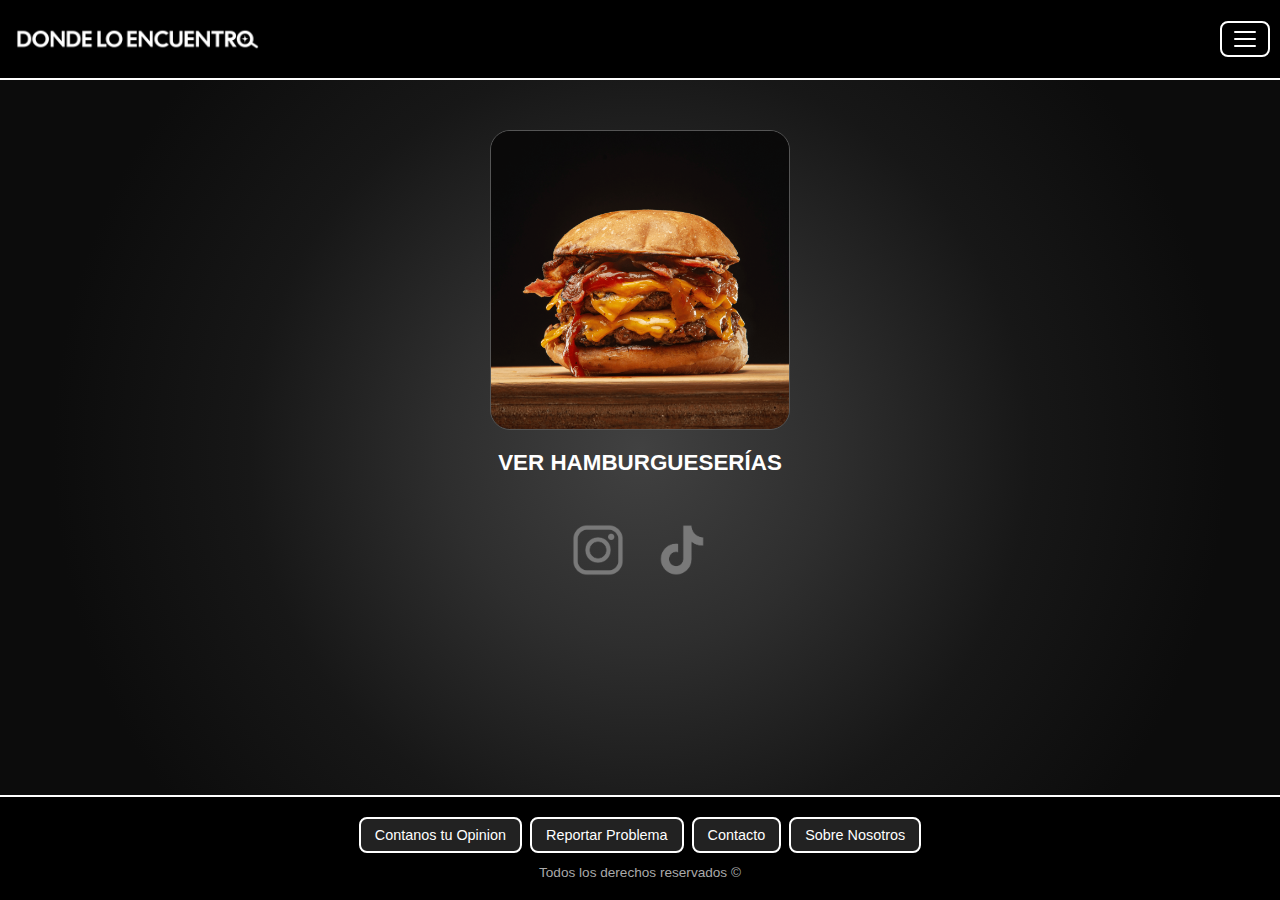
<file: index1.html>
<!DOCTYPE html>
<html lang="es">
<head>
  <!-- Google Analytics -->
  <script async src="https://www.googletagmanager.com/gtag/js?id=G-4LLS0V7R0J"></script>
  <script>
    window.dataLayer = window.dataLayer || [];
    function gtag(){dataLayer.push(arguments);}
    gtag('js', new Date());
    gtag('config', 'G-4LLS0V7R0J');
  </script>
  <meta charset="UTF-8">
  <meta name="viewport" content="width=device-width, initial-scale=1.0">
  <title>DONDE LO ENCUENTRO</title>
  <link rel="stylesheet" href="css/inicio.css">
  <link rel="stylesheet" href="css/menu.css">
</head>
<body>
  <header>
  <div class="header-content">
    <div class="header-left">
      <a href="index.html">
        <img src="imagenes/Logo-dondeloencuentro.png" alt="DONDE LO ENCUENTRO">
      </a>
    </div>

    <!-- MENÚ DESPLEGABLE -->
    <div class="header-right">
      <div class="menu-overlay" id="menuOverlay" onclick="closeMenu()"></div>
      <button class="menu-btn" id="menuBtn" onclick="toggleMenu()" aria-label="Menú">
        <span></span>
        <span></span>
        <span></span>
      </button>
      <nav class="dropdown-menu" id="dropdownMenu">
        <span class="menu-label">Categorías</span>
        <a href="hamburgueserias">Hamburgueserías</a>
        <a href="../promos/index.html">Promos</a>
        <span class="menu-label">Info</span>
        <a href="sobrenosotros">Sobre Nosotros</a>
        <a href="contacto">Contacto</a>
        <a href="https://docs.google.com/forms/d/e/1FAIpQLScQi7uQRVktxRlYtXYFfk8PAbUVUoTPVC_R9rKiSJU2g-0p_A/viewform?usp=dialog" target="_blank" rel="noopener">Contanos tu Opinión</a>
        <a href="https://docs.google.com/forms/d/e/1FAIpQLSdVfvzEZTrDfLBePvFMaaIzUtBsdshWhvagwYHzDNZ9cpwaIw/viewform?usp=dialog" target="_blank" rel="noopener">Reportar Problema</a>
      </nav>
    </div>
  </div>
</header>
  </header>

  <h1>BIENVENIDOS</h1>

  <nav>
    <ul>
      <li>
        <a href="hamburgueserias" class="img-button">
          <img src="imagenes/Imagen Hamburguesa.png" alt="Comida - Hamburguesas">
        </a>
      </li>
    </ul>
  </nav>

  <h1>VER HAMBURGUESERÍAS</h1>

  <section class="social-center">
    <a href="https://www.instagram.com/dondeloencuentro_tuc?igsh=MTF0bmdpN2plMmt6aw==" target="_blank" rel="noopener">
      <img src="imagenes/Instagram.png" alt="Instagram">
    </a>
    <a href="https://www.tiktok.com/@dondeloencuentro_tuc?_r=1&_t=ZS-95azBA5Uh09" target="_blank" rel="noopener">
      <img src="imagenes/Tik Tok.png" alt="TikTok">
    </a>
  </section>


  <footer>
    <div class="social">
      <a href="https://docs.google.com/forms/d/e/1FAIpQLScQi7uQRVktxRlYtXYFfk8PAbUVUoTPVC_R9rKiSJU2g-0p_A/viewform?usp=dialog" target="_blank" rel="noopener">Contanos tu Opinion</a>
      <a href="https://docs.google.com/forms/d/e/1FAIpQLSdVfvzEZTrDfLBePvFMaaIzUtBsdshWhvagwYHzDNZ9cpwaIw/viewform?usp=dialog" target="_blank" rel="noopener">Reportar Problema</a>
      <a href="contacto">Contacto</a>
      <a href="sobrenosotros">Sobre Nosotros</a>
      
    </div>
    <p>Todos los derechos reservados ©</p>
  </footer>
<script>
  function toggleMenu() {
    const btn = document.getElementById('menuBtn');
    const menu = document.getElementById('dropdownMenu');
    const overlay = document.getElementById('menuOverlay');
    const isOpen = menu.classList.contains('open');
    btn.classList.toggle('open', !isOpen);
    menu.classList.toggle('open', !isOpen);
    overlay.classList.toggle('open', !isOpen);
  }

  function closeMenu() {
    document.getElementById('menuBtn').classList.remove('open');
    document.getElementById('dropdownMenu').classList.remove('open');
    document.getElementById('menuOverlay').classList.remove('open');
  }
</script>
</body>
</html>
</file>
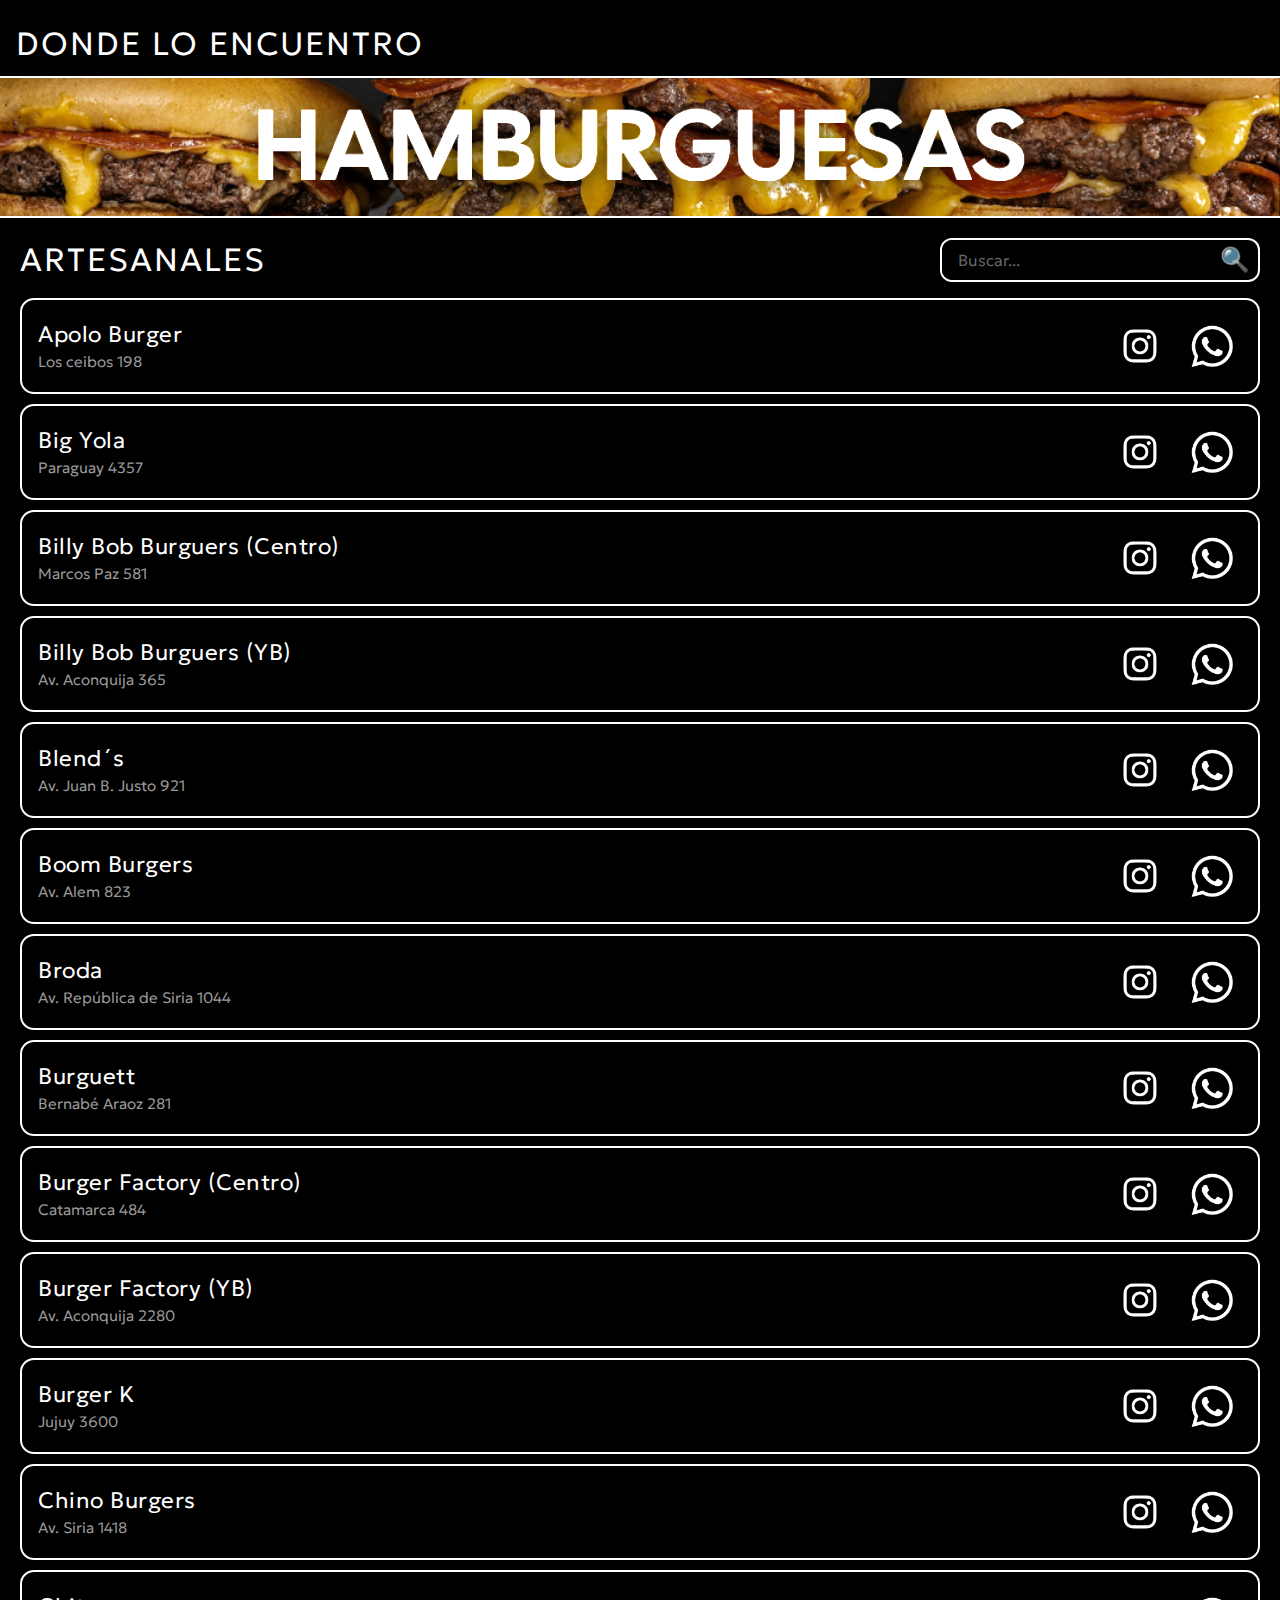
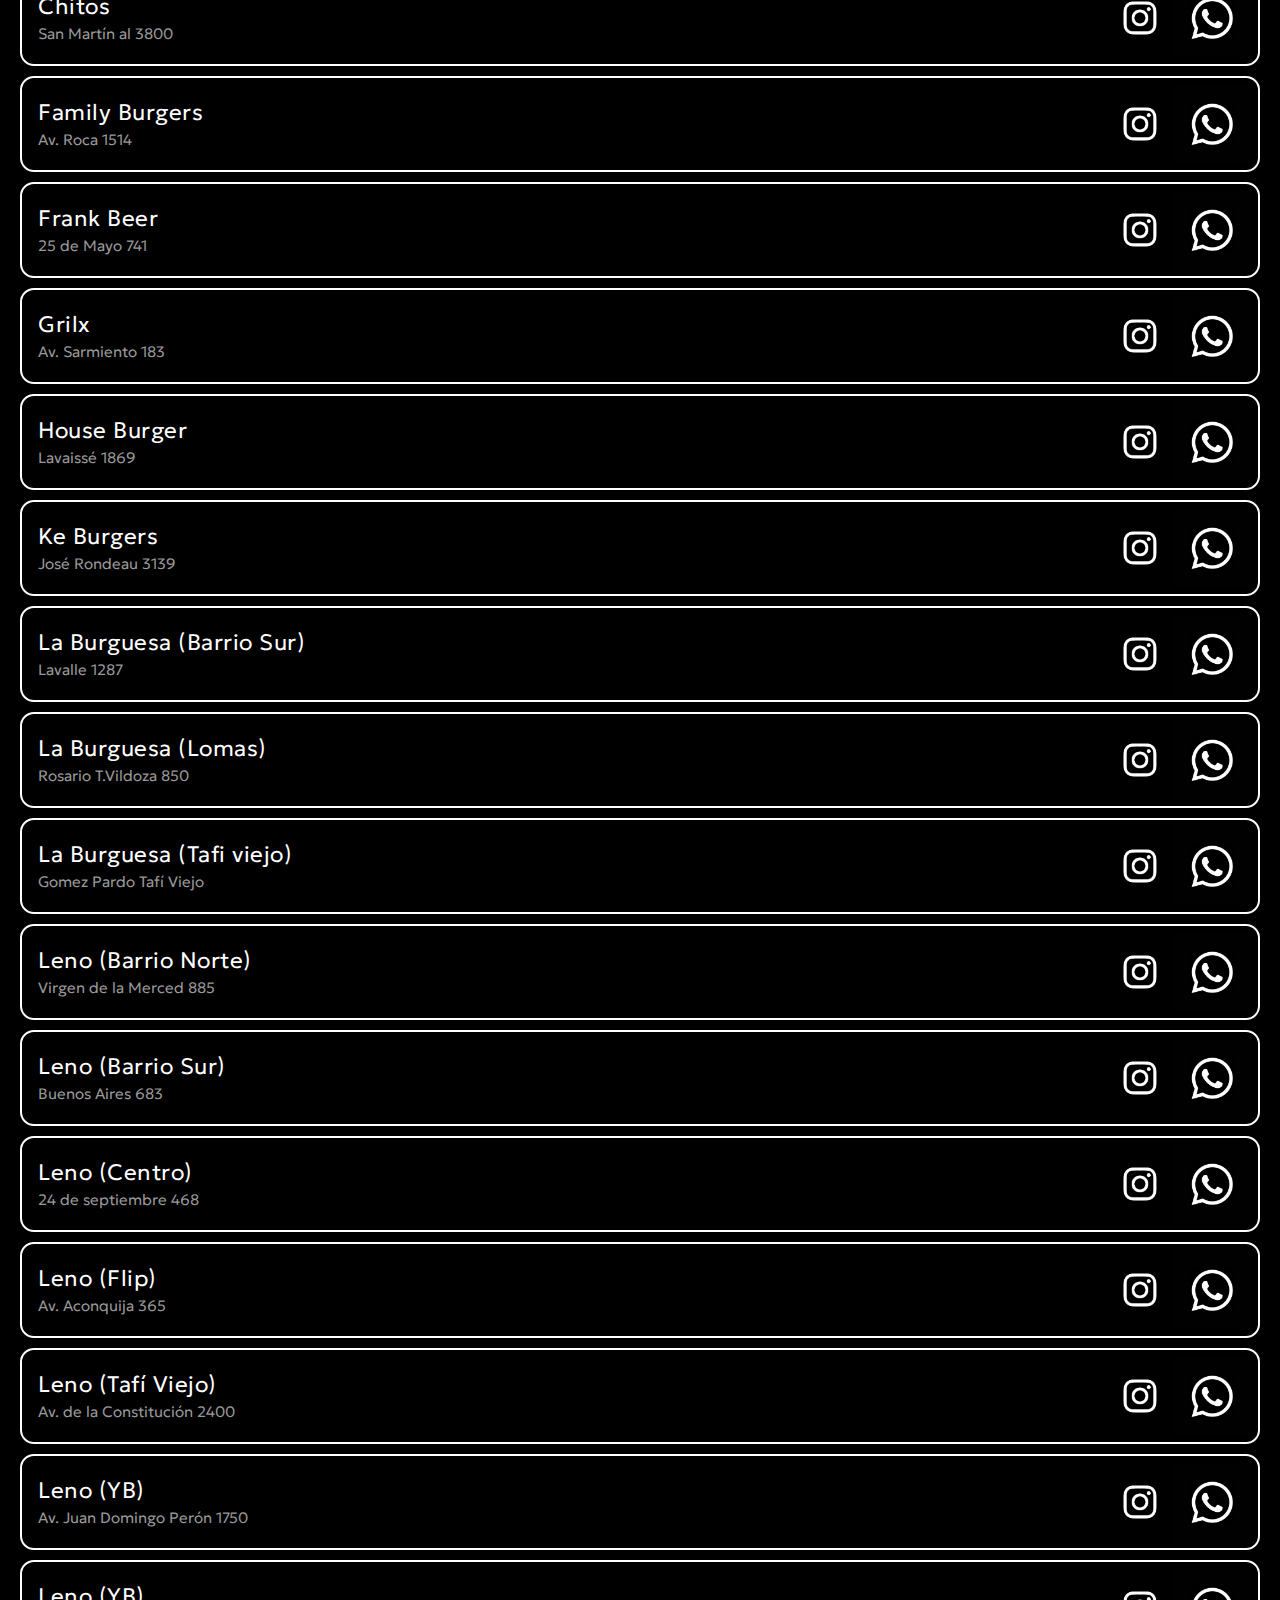
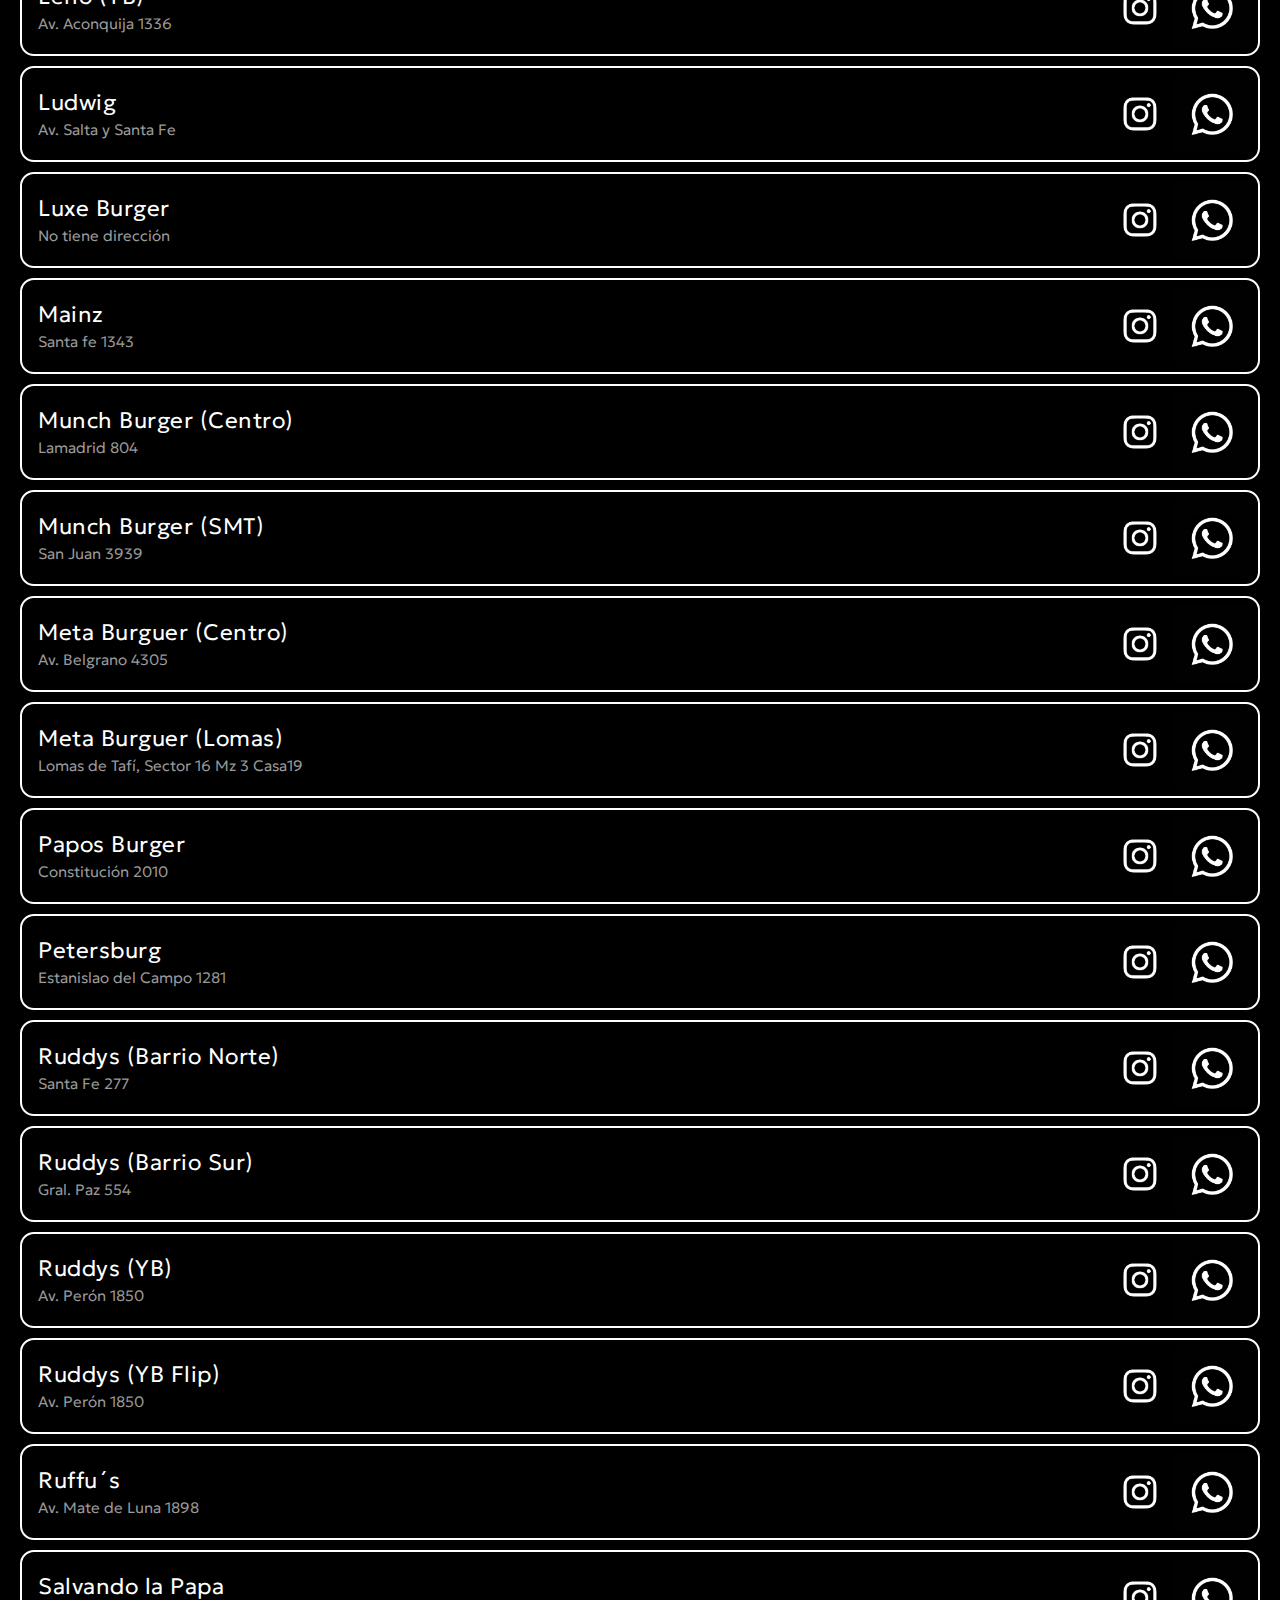
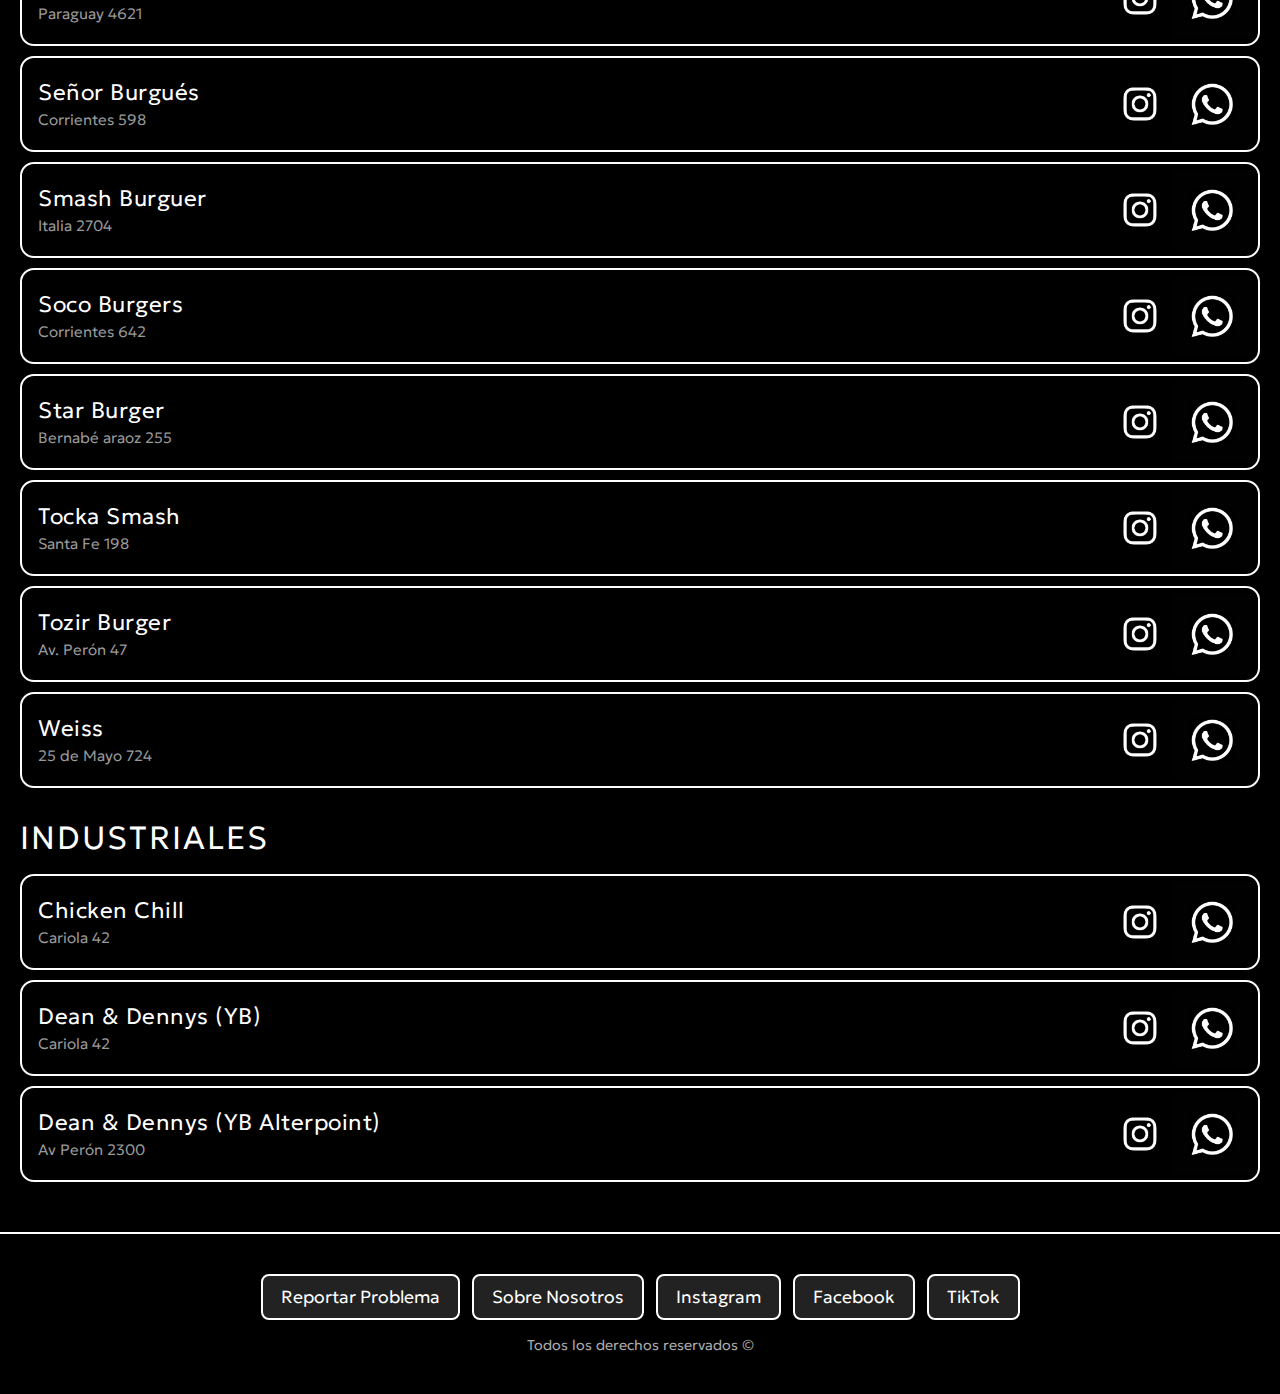
<file: pages/comida.html>
<!DOCTYPE html>
<html lang="es">
<head>
    <meta charset="UTF-8">
    <meta name="format-detection" content="telephone=no">
    <title>DONDE LO ENCUENTRO</title>
    <meta name="viewport" content="width=device-width, initial-scale=1.0">
    <link rel="stylesheet" href="../css/comida.css">
</head>
<body>
    <header>
        <div class="header-content">
            <div class="header-left">
                <button onclick="window.location.href='../index.html'">DONDE LO ENCUENTRO</button>
            </div>
        </div>
    </header>

    <div class="banner-hamburguesas">
        <img src="../imagenes/banner hamb.PNG" alt="Hamburguesas">
    </div>

    <h1>Hamburgueserías</h1>

    <section class="locales-lista" id="lista-locales"></section>

    <footer>
        <div class="social">
            <button onclick="window.open('https://docs.google.com/forms/d/e/1FAIpQLSfexO9c-7ScsMS8Y_tuyt_Z8ZBVI0SfnJPIaavuNdWhEDUYVA/viewform?usp=header')">Reportar Problema</button>
            <button onclick="window.location.href='contacto.html'">Sobre Nosotros</button>
            <button onclick="window.location.href='https://Instagram.com'">Instagram</button>
            <button onclick="window.location.href='https://Facebook.com'">Facebook</button>
            <button onclick="window.location.href='https://TikTok.com'">TikTok</button>
        </div>
        <p>Todos los derechos reservados ©</p>
    </footer>

    <script>
        async function cargarLocales() {
            try {
                const respuesta = await fetch("../data/locales.json");
                const locales = await respuesta.json();
                renderizarLocales(locales);
            } catch (error) {
                console.error("Error cargando locales.json:", error);
            }
        }

        function renderizarLocales(locales) {
            const contenedor = document.getElementById("lista-locales");
            contenedor.innerHTML = "";

            const artesanales = locales.filter(local => local.tipo === "Artesanal");
            const industriales = locales.filter(local => local.tipo === "Industrial");

            if (artesanales.length > 0) {
                contenedor.innerHTML += crearSeccionCategoria("ARTESANALES", artesanales);
            }

            if (industriales.length > 0) {
                contenedor.innerHTML += crearSeccionCategoria("INDUSTRIALES", industriales);
            }

            setTimeout(inicializarBuscador, 0);
        }

        function crearSeccionCategoria(titulo, locales) {
            let html = `
                <div class="seccion-categoria">
                    <div class="categoria-header">
                        <h2>${titulo}</h2>
                        ${titulo === "ARTESANALES" ? `
                        <form id="buscador-locales" action="#" method="get">
                            <input type="text" placeholder="Buscar..." name="busqueda" id="busqueda-locales" autocomplete="off">
                            <button type="submit" aria-label="Buscar" style="font-size: 1.5em; border: none;">
                                🔍
                            </button>
                        </form>
                        ` : ''}
                    </div>
                    <div class="locales-grid">
            `;

            locales.forEach(local => {
                html += `
                    <div class="local">
                        <div>
                            <h2>${local.nombre}</h2>
                            <p>${local.dirección}</p>
                        </div>
                        <div class="redes">
                            <button onclick="window.open('${local.instagram}', '_blank')" title="Instagram">
                                <img src="../imagenes/logo ig negro.jpg" alt="Instagram">
                            </button>
                            <button onclick="window.open('${local.whatsapp}', '_blank')" title="WhatsApp">
                                <img src="../imagenes/logo whtas negro.jpg" alt="WhatsApp">
                            </button>
                        </div>
                    </div>
                `;
            });

            html += `
                    </div>
                </div>
            `;

            return html;
        }

        function inicializarBuscador() {
            const buscador = document.getElementById('buscador-locales');
            const busquedaInput = document.getElementById('busqueda-locales');
            
            if (!buscador) return;

            buscador.addEventListener('submit', function(e) {
                e.preventDefault();
                const filtro = busquedaInput.value.toLowerCase();
                const locales = document.querySelectorAll('.locales-lista .local');
                locales.forEach(local => {
                    const nombre = local.querySelector('h2').textContent.toLowerCase();
                    if (nombre.includes(filtro)) {
                        local.style.display = '';
                    } else {
                        local.style.display = 'none';
                    }
                });
            });

            busquedaInput.addEventListener('input', function() {
                if (this.value === '') {
                    document.querySelectorAll('.locales-lista .local').forEach(local => {
                        local.style.display = '';
                    });
                }
            });
        }

        cargarLocales();
    </script>
</body>
</html>
</file>
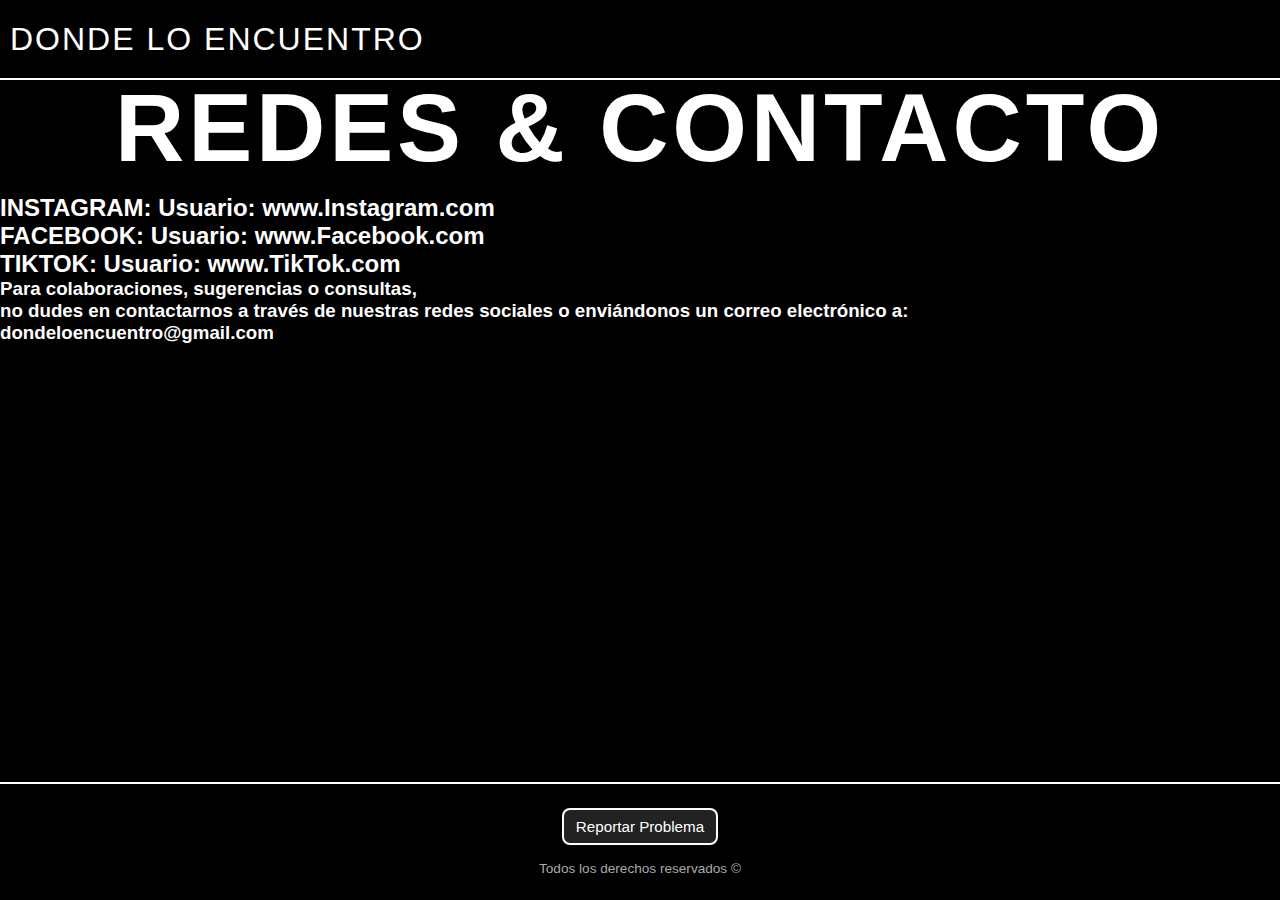
<file: pages/contacto.html>
<!DOCTYPE html>
<html lang="es">
<head>
            <!-- Google Tag Manager -->
    <script>(function(w,d,s,l,i){w[l]=w[l]||[];w[l].push({'gtm.start':
    new Date().getTime(),event:'gtm.js'});var f=d.getElementsByTagName(s)[0],
    j=d.createElement(s),dl=l!='dataLayer'?'&l='+l:'';j.async=true;j.src=
    'https://www.googletagmanager.com/gtm.js?id='+i+dl;f.parentNode.insertBefore(j,f);
    })(window,document,'script','dataLayer','GTM-T33NCQ6H');</script>
    <!-- End Google Tag Manager -->
    <meta charset="UTF-8">
    <title>DONDE LO ENCUENTRO</title>
    <meta name="viewport" content="width=device-width, initial-scale=1.0">
    <link rel="stylesheet" href="../css/contacto.css">
</head>
<body>
        <!-- Google Tag Manager (noscript) -->
    <noscript><iframe src="https://www.googletagmanager.com/ns.html?id=GTM-T33NCQ6H"
    height="0" width="0" style="display:none;visibility:hidden"></iframe></noscript>
    <!-- End Google Tag Manager (noscript) -->
    <header>
        <div class="header-content">
            <div class="header-left">
                <button onclick="window.location.href='../index.html'">DONDE LO ENCUENTRO</button>
            </div>
        </div>
    </header>

    <h1>
        REDES & CONTACTO
    </h1>

    <h2>
        INSTAGRAM: Usuario: www.Instagram.com<br>
        FACEBOOK: Usuario: www.Facebook.com<br>
        TIKTOK: Usuario: www.TikTok.com<br>
    </h2>

    <h3>    
        Para colaboraciones, sugerencias o consultas, <br>
        no dudes en contactarnos a través de nuestras redes sociales o enviándonos un correo electrónico a: <br>
        dondeloencuentro@gmail.com
    </h3>

    <footer>
        <div class="social">
            <button onclick="window.open('https://docs.google.com/forms/d/e/1FAIpQLSfexO9c-7ScsMS8Y_tuyt_Z8ZBVI0SfnJPIaavuNdWhEDUYVA/viewform?usp=header')">Reportar Problema</button>
        </div>
        <p>Todos los derechos reservados ©</p>
    </footer>
</body>
</html>
</file>
<file: css/inicio.css>
@import url('https://fonts.googleapis.com/css2?family=Geologica:wght@300;700&display=swap');

* {
  margin: 0;
  padding: 0;
  box-sizing: border-box;
}

body {
  display: flex;
  flex-direction: column;
  min-height: 100vh;
  background: radial-gradient(circle at 50% 50%, #414141 0%, #2e2e2e 25%, #171717 50%, #0c0c0c 75%, #0c0c0c 100%);
  font-family: 'calsans-regular', Arial, sans-serif;
  font-weight: 300;
  color: #fff;
}

/* HEADER */
header {
  background-color: #000;
  color: #fff;
  border-bottom: 2px solid #fff;
  width: 100%;
  height: 80px;
  display: flex;
  align-items: center;
}

.header-content {
    display: flex;
    justify-content: flex-start;
    align-items: center;
    width: 100%;
    padding: 0 10px;
    box-sizing: border-box;
    height: 100%;
}

.header-left {
    display: flex;
    align-items: center;
    justify-content: flex-start;
    flex: 1 1 auto;
    height: 100%;
}

.header-left a {
    font-size: 2em;
    font-weight: 300;
    background: none;
    color: #fff;
    border: none;
    cursor: pointer;
    letter-spacing: 2px;
    margin: 0;
    padding: 0;
    text-align: left;
    display: flex;
    align-items: center;
    height: auto;
}

.header-left a img {
    height: 250px;
    width: 100%;
    object-fit: contain;
}

/* OCULTAR "BIENVENIDOS" */
h1:first-of-type {
  display: none;
}

/* TÍTULO "VER HAMBURGUESERÍAS" */
h1 {
  text-align: center;
  margin: 20px 0 16px;
  font-size: 1.4em;
  font-weight: 700;
  letter-spacing: 0px;
  color: #fff;
}

/* NAV */
nav ul {
  list-style: none;
  padding: 0;
  display: flex;
  flex-direction: column;
  align-items: center;
  gap: 0;
  margin: 50px 0 0 0;
}

nav ul li a {
  text-decoration: none;
  color: #fff;
}

nav ul li a.img-button img {
  width: 300px;
  height: 300px;
  object-fit: cover;
  border: 1px solid #555;
  border-radius: 20px;
  transition: transform 0.3s, box-shadow 0.3s;
  display: block;
}

nav ul li a.img-button img:hover {
  transform: scale(1.05);
  box-shadow: 0 0 16px rgba(255, 255, 255, 0.4);
}

/* SOCIAL CENTER */
.social-center {
  display: flex;
  justify-content: center;
  align-items: center;
  gap: 32px;
  padding: 32px 16px 48px;
}

.social-center a {
  display: flex;
  align-items: center;
  line-height: 0;
}

.social-center a img {
  height: 52px;
  width: auto;
  filter: brightness(0.7);
  transition: transform 0.3s, filter 0.3s;
}

.social-center a:hover img {
  transform: scale(1.1);
  filter: brightness(1);
}

/* FOOTER */
footer {
  background-color: #000;
  color: #fff;
  text-align: center;
  padding: 20px 16px;
  border-top: 2px solid #fff;
  display: flex;
  flex-direction: column;
  align-items: center;
  gap: 12px;
  margin-top: auto;
  width: 100%;
  box-sizing: border-box;
}

footer .social {
  display: flex;
  justify-content: center;
  align-items: center;
  gap: 8px;
  flex-wrap: wrap;
  width: 100%;
}

footer .social a {
  color: #fff;
  background-color: #222;
  text-decoration: none;
  border: 2px solid #fff;
  padding: 8px 14px;
  border-radius: 8px;
  font-size: 0.9em;
  font-family: 'calsans-regular', Arial, sans-serif;
  font-weight: 300;
  transition: all 0.3s;
}

footer .social a:hover {
  background-color: #fff;
  color: #222;
}

footer p {
  font-size: 0.85em;
  color: #aaa;
}

/* RESPONSIVE MÓVIL */
@media (max-width: 768px) {
    .header-left button img {
        height: 250px;
    }


  nav ul {
    margin: 230px 0 0 0;
  }

  nav ul li a.img-button img {
    width: 65vw;
    height: 65vw;
    max-width: 200px;
    max-height: 200px;
    margin-top: -50px;
  }

  h1 {
    font-size: 1.2em;
  }

  .social-center a img {
    height: 48px;
    margin-top: 50px;
  }

  footer .social a {
    font-size: 0.82em;
    padding: 8px 10px;
    
  }
}
</file>
<file: css/hamburgueserias.css>
@import url('https://fonts.googleapis.com/css2?family=Geologica:wght@300&display=swap');

* {
    margin: 0;
    padding: 0;
    box-sizing: border-box;
}

body,
button,
input,
select,
textarea {
    font-family: 'Geologica', Arial, sans-serif;
    font-weight: 300;
    background-color: #000;
    color: #fff;
}

body {
    min-height: 100vh;
    display: flex;
    flex-direction: column;
}

h1 {
    display: none;
}

/* HEADER */
header {
    background-color: #000;
    color: #fff;
    padding: 0;
    display: flex;
    align-items: center;
    justify-content: center;
    border-bottom: 2px solid #fff;
    width: 100%;
}

.header-content {
    display: flex;
    justify-content: flex-start;
    align-items: center;
    width: 100%;
    max-width: none;
    margin: 0;
    padding: 24px 0 12px 0;
    box-sizing: border-box;
}

.header-left {
    display: flex;
    align-items: center;
    justify-content: flex-start;
    flex: 1 1 auto;
    width: auto;
}

.header-left button {
    font-size: 2em;
    font-weight: 300;
    background: none;
    color: #fff;
    border: none;
    cursor: pointer;
    letter-spacing: 2px;
    margin: 0;
    padding: 0 0 0 16px; /* Más pegado al borde izquierdo */
    text-align: left;
    display: block;
}

.header-center {
    display: none;
}

/* BUSCADOR */
#buscador-locales {
    display: flex;
    gap: 0;
    border: 2px solid #fff;
    border-radius: 12px;
    background: #000;
    padding: 0;
    align-items: center;
    overflow: hidden;
    width: 300px;
}

#busqueda-locales {
    flex: 1;
    padding: 10px 16px;
    border: none;
    border-radius: 0;
    font-size: 1em;
    background: #000;
    color: #fff;
    outline: none;
}

#busqueda-locales::placeholder {
    color: #666;
}

#buscador-locales button {
    border: none;
    background: none;
    color: #fff;
    font-size: 1.5em;
    padding: 0 8px;
    cursor: pointer;
    box-shadow: none;
}

#buscador-locales button svg {
    width: 20px;
    height: 20px;
}

/* BANNER */
.banner-hamburguesas {
    position: relative;
    width: 100%;
    height: 140px;
    overflow: hidden;
    border-bottom: 2px solid #fff;
    display: flex;
    align-items: center;
    justify-content: center;
}

.banner-hamburguesas img {
    width: 100%;
    height: 100%;
    object-fit: cover;
    filter: brightness(1.5);
}

.banner-titulo {
    position: absolute;
    left: 0;
    right: 0;
    top: 50%;
    transform: translateY(-50%);
    text-align: center;
    color: #fff;
    font-size: 2.5em;
    font-weight: 300;
    letter-spacing: 2px;
    text-shadow: 2px 2px 4px rgba(0, 0, 0, 0.8);
}

/* CONTENEDOR PRINCIPAL */
.locales-lista {
    flex: 1 1 auto;
    width: 100%;
    max-width: 100%;
    margin: 0 auto;
    padding: 20px;
    display: flex;
    flex-direction: column;
    justify-content: flex-start;
}

.seccion-categoria {
    margin-bottom: 30px;
}

.categoria-header {
    display: flex;
    align-items: center;
    justify-content: space-between;
    margin-bottom: 16px;
    gap: 16px;
    flex-wrap: nowrap;
    width: 100%;
}

.seccion-categoria h2 {
    color: #fff;
    font-size: 1.6em;
    margin: 0;
    font-weight: 300;
    letter-spacing: 1px;
    flex: 0 0 auto;
}

/* Título ocupa el espacio restante */
.categoria-header h2, .categoria-header h3 {
    flex: 1 1 auto;
    min-width: 0;
    color: #fff;
    font-size: 2em;
    font-weight: 300;
    letter-spacing: 2px;
    margin: 0;
    text-align: left;
    white-space: nowrap;
    overflow: hidden;
    text-overflow: ellipsis;
}

.locales-grid {
    display: flex;
    flex-direction: column;
    gap: 10px;
}

/* TARJETAS DE LOCALES */
.local {
    background: #000;
    border: 2px solid #fff;
    border-radius: 14px;
    padding: 16px;
    display: flex;
    flex-direction: row;
    justify-content: space-between;
    align-items: center;
    gap: 16px;
    width: 100%;
    flex-wrap: nowrap;
    min-height: auto;
}

.local > div:first-child {
    flex: 1 1 auto;
    min-width: 0;
}

.local h2 {
    font-size: 1.4em;
    margin: 0 0 4px 0;
    font-weight: 300;
    letter-spacing: 0.5px;
    color: #fff;
    word-break: break-word;
}

.local p {
    font-size: 0.95em;
    margin: 0;
    color: #999;
    word-break: break-word;
    line-height: 1.3;
}

.local .redes {
    display: flex;
    gap: 12px;
    flex-shrink: 0;
    align-items: center;
    justify-content: flex-end;
    margin: 0;
    height: auto;
}

.local .redes button {
    background: none;
    border: none;
    cursor: pointer;
    padding: 0;
    display: flex;
    align-items: center;
    justify-content: center;
    width: 60px;
    height: 60px;
    flex-shrink: 0;
}

.local .redes img {
    width: 80px;
    height: 80px;
    transition: transform 0.2s;
}

.local .redes button:hover img {
    transform: scale(1.1);
}

/* FOOTER */
footer {
    background-color: #000;
    color: #fff;
    text-align: center;
    padding: 40px 20px;
    border-top: 2px solid #fff;
    display: flex;
    flex-direction: column;
    align-items: center;
    gap: 16px;
    margin-top: auto;
    width: 100%;
}

footer .social {
    display: flex;
    justify-content: center;
    align-items: center;
    gap: 12px;
    flex-wrap: wrap;
    width: 100%;
}

footer button {
    font-family: 'Geologica', Arial, sans-serif;
    font-weight: 300;
    background: #222;
    color: #fff;
    border: 2px solid #fff;
    padding: 10px 18px;
    border-radius: 8px;
    cursor: pointer;
    font-size: 1.1em;
    transition: all 0.3s;
}

footer button:hover {
    background-color: #fff;
    color: #000;
}

footer p {
    font-size: 0.9em;
    color: #aaa;
}

/* RESPONSIVE: MÓVIL */
@media (max-width: 768px) {
    .header-content {
        padding-left: 0;
        padding-right: 0;
    }
    .header-left button {
        font-size: 1.3em;
        padding-left: 8px;
        width: auto;
    }

    .header-content {
        flex-direction: column;
        padding: 12px 12px;
        gap: 10px;
        align-items: stretch;
    }

    .header-left {
        width: 100%;
        justify-content: center;
    }

    .header-left button {
        width: 100%;
        font-size: 1.1em;
        padding: 10px;
    }

    .header-center {
        width: 100%;
        justify-content: center;
    }

    #buscador-locales {
        width: 100%;
        max-width: 100%;
    }

    #busqueda-locales {
        font-size: 0.95em;
        padding: 10px 12px;
    }

    .banner-hamburguesas {
        height: 100px;
    }

    .banner-hamburguesas img {
        height: 100px;
    }

    .banner-titulo {
        font-size: 1.4em;
    }

    .locales-lista {
        padding: 16px 12px;
    }

    .categoria-header {
        flex-direction: column;
        align-items: flex-start;
        margin-bottom: 12px;
    }

    .seccion-categoria h2 {
        font-size: 1.3em;
    }

    .locales-grid {
        gap: 8px;
    }

    .local {
        flex-direction: row;
        align-items: center;
        padding: 12px;
        border-radius: 12px;
        min-height: auto;
        justify-content: space-between;
    }

    .local > div:first-child {
        flex: 1 1 auto;
        min-width: 0;
    }

    .local h2 {
        font-size: 1.2em;
    }

    .local p {
        font-size: 0.9em;
    }

    .local .redes {
        width: auto;
        flex-shrink: 0;
        align-items: center;
        justify-content: flex-end;
        margin: 0;
        gap: 10px;
    }

    .local .redes button {
        width: 50px;
        height: 50px;
        flex-shrink: 0;
    }

    .local .redes img {
        width: 70px;
        height: 70px;
    }

    footer {
        padding: 24px 12px;
    }

    footer button {
        font-size: 0.95em;
        padding: 8px 14px;
    }
}

/* Cabecera de categoría: SIEMPRE en fila */
.categoria-header {
    display: flex;
    align-items: center;
    justify-content: space-between;
    margin-bottom: 16px;
    gap: 16px;
    flex-wrap: nowrap;
    width: 100%;
}

/* Buscador: ancho fijo pero adaptable */
#buscador-locales {
    flex: 0 0 auto;
    margin-left: 0;
    width: 320px;
    min-width: 140px;
    max-width: 340px;
}

/* Responsive: NO apilar, solo reducir ancho */
@media (max-width: 900px) {
    .categoria-header {
        flex-direction: row;
        align-items: center;
        justify-content: space-between;
        gap: 10px;
        width: 100%;
    }
    #buscador-locales {
        width: 40vw;
        min-width: 120px;
        max-width: 60vw;
    }
    .categoria-header h2, .categoria-header h3 {
        font-size: 1.3em;
    }
}

/* CARRUSEL DE IMÁGENES */
.carrusel-container {
    position: relative;
    width: 100%;
    max-width: 100%;
    margin: 20px 0;
    overflow: hidden;
    background-color: #000000;
}

.carrusel-wrapper {
    display: flex;
    transition: transform 0.5s ease-in-out;
    width: 100%;
}

.carrusel-imagen {
    min-width: 100%;
    aspect-ratio: 16 / 9;  /* Ajusta según tus imágenes */
    object-fit: contain;    /* Muestra completa sin cortar */
    display: block;
}

.carrusel-btn {
    position: absolute;
    top: 50%;
    transform: translateY(-50%);
    background-color: transparent;
    border: none;
    color: #fff;
    font-size: 24px;
    padding: 10px 15px;
    cursor: pointer;
    z-index: 10;
    transition: all 0.3s;
}



.carrusel-prev {
    left: 10px;
}

.carrusel-next {
    right: 10px;
}

@media (max-width: 768px) {
    .carrusel-imagen {
        height: 250px;
        aspect-ratio: 16 / 9;  /* Mantiene proporción en móvil */
    }
    .carrusel-btn {
        font-size: 18px;
        padding: 8px 12px;
    }
}
</file>
<file: comida.css>
/* Fuente manuscrita parecida */
@import url('https://fonts.googleapis.com/css2?family=Handlee&display=swap');

body {
    font-family: 'Handlee', cursive;
    background-color: #000;
    color: #fff;
    margin: 0;
    padding: 0;
    padding-top: 80px; /* Ajusta según la altura real del header */
}
h3 {
    text-align: center;
    font-weight: normal;
    margin-top: -10px;
    margin-bottom: 20px;
    color: #ffcc00;
    font-size: 2.2em; /* Aumenta el tamaño del h3 */
}
header {
    background-color: #000;
    color: #fff;
    padding: 16px;
    display: flex;
    align-items: center;
    justify-content: space-between;
    border-bottom: 2px solid #fff;
    position: fixed;
    top: 0;
    left: 0;
    width: 100%;
    z-index: 100;
}

/* Nuevo: estructura interna para centrar la barra de búsqueda */
.header-content {
    display: flex;
    align-items: center;
    justify-content: space-between;
    width: 100%;
}

/* Botón ManaosWeb a la izquierda */
.header-left {
    flex: 1;
    display: flex;
    justify-content: flex-start;
}

/* Barra de búsqueda centrada */
.header-center {
    flex: 2;
    display: flex;
    justify-content: center;
}

/* Botón Reportar a la derecha */
.header-right {
    flex: 1;
    display: flex;
    justify-content: flex-end;
    margin-right: 24px; /* Agrega este margen para separar el botón del borde derecho */
}

/* Ajusta el formulario de búsqueda */
header form {
    display: flex;
    align-items: center;
    gap: 6px;
    margin: 0;
}

header button {
    background: none;
    color: #fff;
    border: 2px solid #fff;
    padding: 8px 16px;
    border-radius: 6px;
    cursor: pointer;
    font-size: 1em;
    transition: all 0.3s;
    font-family: inherit;   /* 👈 fuerza que use la misma fuente que el body */
    font-size: 1em;         /* opcional: asegura consistencia */
}
header button:hover {
    background-color: #fff;
    color: #000;
}

/* BUSCADOR */
header form {
    display: flex;
    align-items: center;
    gap: 6px;
    margin-right: 24px; /* Agrega este margen para separar el botón del borde derecho */
}

header form input[type="text"] {
    padding: 8px;
    border-radius: 6px;
    border: 2px solid #fff;
    background: #000;
    color: #fff;
    outline: none;
}

header form button {
    background: #000;
    border: 2px solid #fff;
    color: #fff;
    padding: 8px 12px;
    border-radius: 6px;
    cursor: pointer;
    transition: all 0.3s;
    font-family: inherit;   /* 👈 fuerza que use la misma fuente que el body */
    font-size: 1em;         /* opcional: asegura consistencia */
}

@media (max-width: 700px) {
    .header-center {
        flex: 2;
        min-width: 120px;
    }
    header form {
        margin-right: 0;
    }
    .header-right {
        margin-right: 8px; /* Menor margen en pantallas chicas */
    }
}



.locales-lista {
    max-width: 500px;
    margin: 32px auto 120px auto;
    display: flex;
    flex-direction: column;
    gap: 18px;
}

.local {
    background: #111;
    border: 1px solid #fff;
    border-radius: 10px;
    padding: 18px 24px;
    display: flex;
    align-items: center;
    justify-content: space-between;
    gap: 18px;
}

.local h2 {
    margin: 0 0 6px 0;
    font-size: 1.4em;
    font-weight: normal;
}

.local p {
    margin: 0;
    font-size: 1em;
    color: #ccc;
}

.local .redes {
    display: flex;
    gap: 18px;
}

.local .redes img {
    filter: invert(1);
    width: 40px;
    height: 40px;
    transition: transform 0.2s;
}

.local .redes img:hover {
    transform: scale(1.1);
}



/* FOOTER */
footer {
    background-color: #000;
    color: #fff;
    text-align: center;
    padding: 16px 8px;
    position: static;
    width: 100%;
    border-top: 2px solid #fff;
    display: flex;
    flex-direction: column;
    align-items: center;
    gap: 8px;
}

.footer-content {
    width: 100%;
    display: flex;
    align-items: center;
    justify-content: space-between;
    flex-wrap: wrap;
    gap: 8px;
    max-width: 700px;
    margin: 0 auto;
}

footer .social {
    display: flex;
    justify-content: flex-start;
    gap: 12px;
    flex: 1;
}

footer .footer-search {
    display: flex;
    align-items: center;
    justify-content: center;
    flex: 1;
}

footer .footer-search form {
    display: flex;
    align-items: center;
    gap: 6px;
}

footer .footer-report {
    display: flex;
    justify-content: flex-end;
    flex: 1;
}

footer button,
footer form button {
    background: none;
    border: 2px solid #fff;
    color: #fff;
    padding: 6px 12px;
    border-radius: 6px;
    cursor: pointer;
    transition: all 0.3s;
    font-family: inherit;
    font-size: 1em;
}

footer button:hover,
footer form button:hover {
    background-color: #fff;
    color: #000;
}

footer p {
    font-size: 0.9em;
    width: 100%;
    text-align: center;
    margin: 0;
}
</file>
<file: contacto.css>
@import url('https://fonts.googleapis.com/css2?family=Geologica:wght@300&display=swap');

* {
    margin: 0;
    padding: 0;
    box-sizing: border-box;
}

body,
button,
input,
select,
textarea {
    font-family: 'Geologica', Arial, sans-serif;
    font-weight: 300;
    background-color: #000;
    color: #fff;
}

body {
    min-height: 100vh;
    display: flex;
    flex-direction: column;
}

h1 {
    text-align: center;
    margin: 32px 0;
    font-size: 1.8em;
}

h2 {  
    font-size: 1.2em;
    font-weight: 400;
    margin-bottom: 25px;
    margin: 20px left 20px ;
    line-height: 1.6;
    text-align: left;
    padding-left: 10px;
    max-width: 600px
}

h3 {
    display: flex;
    justify-content: center;
    align-items: center;
    gap: 12px;
    flex-wrap: wrap;
    width: 100%;
    margin: 32px 0;
    text-align: center; /* Centra el texto del párrafo */
}

/* HEADER */
header {
    background-color: #000;
    color: #fff;
    padding: 0;
    display: flex;
    align-items: center;
    justify-content: center;
    border-bottom: 2px solid #fff;
    width: 100%;
}

.header-content {
    display: flex;
    justify-content: flex-start;
    align-items: center;
    width: 100%;
    max-width: none;
    margin: 0;
    padding: 24px 0 12px 0;
    box-sizing: border-box;
}

.header-left {
    display: flex;
    align-items: center;
    justify-content: flex-start;
    flex: 1 1 auto;
    width: auto;
}

.header-left button {
    font-size: 2em;
    font-weight: 300;
    background: none;
    color: #fff;
    border: none;
    cursor: pointer;
    letter-spacing: 2px;
    margin: 0;
    padding: 0 0 0 16px; /* Más pegado al borde izquierdo */
    text-align: left;
    display: block;
}

.header-center {
    display: none;
}
/* FOOTER */
footer {
    background-color: #000;
    color: #fff;
    text-align: center;
    padding: 40px 20px;
    border-top: 2px solid #fff;
    display: flex;
    flex-direction: column;
    align-items: center;
    gap: 16px;
    margin-top: auto;
    width: 100%;
}

footer .social {
    display: flex;
    justify-content: center;
    align-items: center;
    gap: 12px;
    flex-wrap: wrap;
    width: 100%;
}

footer button {
    font-family: 'Geologica', Arial, sans-serif;
    font-weight: 300;
    background: #222;
    color: #fff;
    border: 2px solid #fff;
    padding: 10px 18px;
    border-radius: 8px;
    cursor: pointer;
    font-size: 1.1em;
    transition: all 0.3s;
}

footer button:hover {
    background-color: #fff;
    color: #000;
}

footer p {
    font-size: 0.9em;
    color: #aaa;
}

/* RESPONSIVE: MÓVIL */
@media (max-width: 768px) {
    .header-content {
        padding-left: 0;
        padding-right: 0;
    }
    .header-left button {
        font-size: 1.3em;
        padding-left: 8px;
        width: auto;
    }

    .header-content {
        flex-direction: column;
        padding: 12px 12px;
        gap: 10px;
        align-items: stretch;
    }

    .header-left {
        width: 100%;
        justify-content: center;
    }

    .header-left button {
        width: 100%;
        font-size: 1.1em;
        padding: 10px;
    }

    .header-center {
        width: 100%;
        justify-content: center;
    }
        footer {
        padding: 24px 12px;
    }

    footer button {
        font-size: 0.95em;
        padding: 8px 14px;
    }
/* Responsive: NO apilar, solo reducir ancho */
@media (max-width: 900px) {
    .categoria-header {
        flex-direction: row;
        align-items: center;
        justify-content: space-between;
        gap: 10px;
        width: 100%;
    }
}
}
</file>
<file: css/menu.css>
/* HEADER RIGHT */
.header-right {
  position: relative;
  display: flex;
  align-items: center;
  flex-shrink: 0;
}

/* BOTÓN HAMBURGUESA */
.menu-btn {
  background: none;
  border: 2px solid #fff;
  border-radius: 8px;
  color: #fff;
  cursor: pointer;
  padding: 8px 12px;
  display: flex;
  flex-direction: column;
  gap: 5px;
  transition: background 0.2s;
  z-index: 1001;
}

.menu-btn:hover {
  background: rgba(255, 255, 255, 0.1);
}

.menu-btn span {
  display: block;
  width: 22px;
  height: 2px;
  background: #fff;
  border-radius: 2px;
  transition: all 0.3s;
}

/* Animación a X al abrir */
.menu-btn.open span:nth-child(1) {
  transform: translateY(7px) rotate(45deg);
}

.menu-btn.open span:nth-child(2) {
  opacity: 0;
}

.menu-btn.open span:nth-child(3) {
  transform: translateY(-7px) rotate(-45deg);
}

/* DROPDOWN */
.dropdown-menu {
  position: absolute;
  top: calc(100% + 12px);
  right: 0;
  background: #000;
  border: 2px solid #fff;
  border-radius: 12px;
  overflow: hidden;
  min-width: 230px;
  opacity: 0;
  transform: translateY(-10px) scale(0.97);
  pointer-events: none;
  transition: opacity 0.25s ease, transform 0.25s ease;
  z-index: 1000;
}

.dropdown-menu.open {
  opacity: 1;
  transform: translateY(0) scale(1);
  pointer-events: all;
}

/* LINKS DEL MENÚ */
.dropdown-menu a {
  display: block;
  color: #fff;
  text-decoration: none;
  padding: 14px 20px;
  font-size: 0.95em;
  letter-spacing: 1px;
  border-bottom: 1px solid #222;
  transition: background 0.2s, color 0.2s;
  font-family: 'calsans-regular', Arial, sans-serif;
  font-weight: 300;
}

.dropdown-menu a:last-child {
  border-bottom: none;
}

.dropdown-menu a:hover {
  background: #fff;
  color: #000;
}

/* ETIQUETAS DE SECCIÓN */
.menu-label {
  display: block;
  padding: 10px 20px 6px;
  font-size: 0.7em;
  letter-spacing: 3px;
  color: #888;
  text-transform: uppercase;
  border-bottom: 1px solid #222;
  font-family: 'calsans-regular', Arial, sans-serif;
}

/* OVERLAY - cierra el menú al hacer click afuera */
.menu-overlay {
  position: fixed;
  inset: 0;
  z-index: 999;
  display: none;
}

.menu-overlay.open {
  display: block;
}

/* RESPONSIVE MÓVIL */
@media (max-width: 768px) {
  .dropdown-menu {
    min-width: 190px;
    right: 0;
  }

  .dropdown-menu a {
    padding: 13px 16px;
    font-size: 0.9em;
  }

  .menu-label {
    padding: 9px 16px 5px;
    font-size: 0.65em;
  }
}
</file>
<file: css/comida.css>
@import url('https://fonts.googleapis.com/css2?family=Geologica:wght@300&display=swap');

* {
    margin: 0;
    padding: 0;
    box-sizing: border-box;
}

body,
button,
input,
select,
textarea {
    font-family: 'Geologica', Arial, sans-serif;
    font-weight: 300;
    background-color: #000;
    color: #fff;
}

body {
    min-height: 100vh;
    display: flex;
    flex-direction: column;
}

h1 {
    display: none;
}

/* HEADER */
header {
    background-color: #000;
    color: #fff;
    padding: 0;
    display: flex;
    align-items: center;
    justify-content: center;
    border-bottom: 2px solid #fff;
    width: 100%;
}

.header-content {
    display: flex;
    justify-content: flex-start;
    align-items: center;
    width: 100%;
    max-width: none;
    margin: 0;
    padding: 24px 0 12px 0;
    box-sizing: border-box;
}

.header-left {
    display: flex;
    align-items: center;
    justify-content: flex-start;
    flex: 1 1 auto;
    width: auto;
}

.header-left button {
    font-size: 2em;
    font-weight: 300;
    background: none;
    color: #fff;
    border: none;
    cursor: pointer;
    letter-spacing: 2px;
    margin: 0;
    padding: 0 0 0 16px; /* Más pegado al borde izquierdo */
    text-align: left;
    display: block;
}

.header-center {
    display: none;
}

/* BUSCADOR */
#buscador-locales {
    display: flex;
    gap: 0;
    border: 2px solid #fff;
    border-radius: 12px;
    background: #000;
    padding: 0;
    align-items: center;
    overflow: hidden;
    width: 300px;
}

#busqueda-locales {
    flex: 1;
    padding: 10px 16px;
    border: none;
    border-radius: 0;
    font-size: 1em;
    background: #000;
    color: #fff;
    outline: none;
}

#busqueda-locales::placeholder {
    color: #666;
}

#buscador-locales button {
    border: none;
    background: none;
    color: #fff;
    font-size: 1.5em;
    padding: 0 8px;
    cursor: pointer;
    box-shadow: none;
}

#buscador-locales button svg {
    width: 20px;
    height: 20px;
}

/* BANNER */
.banner-hamburguesas {
    position: relative;
    width: 100%;
    height: 140px;
    overflow: hidden;
    border-bottom: 2px solid #fff;
    display: flex;
    align-items: center;
    justify-content: center;
}

.banner-hamburguesas img {
    width: 100%;
    height: 100%;
    object-fit: cover;
    filter: brightness(1.5);
}

.banner-titulo {
    position: absolute;
    left: 0;
    right: 0;
    top: 50%;
    transform: translateY(-50%);
    text-align: center;
    color: #fff;
    font-size: 2.5em;
    font-weight: 300;
    letter-spacing: 2px;
    text-shadow: 2px 2px 4px rgba(0, 0, 0, 0.8);
}

/* CONTENEDOR PRINCIPAL */
.locales-lista {
    flex: 1 1 auto;
    width: 100%;
    max-width: 100%;
    margin: 0 auto;
    padding: 20px;
    display: flex;
    flex-direction: column;
    justify-content: flex-start;
}

.seccion-categoria {
    margin-bottom: 30px;
}

.categoria-header {
    display: flex;
    align-items: center;
    justify-content: space-between;
    margin-bottom: 16px;
    gap: 16px;
    flex-wrap: nowrap;
    width: 100%;
}

.seccion-categoria h2 {
    color: #fff;
    font-size: 1.6em;
    margin: 0;
    font-weight: 300;
    letter-spacing: 1px;
    flex: 0 0 auto;
}

/* Título ocupa el espacio restante */
.categoria-header h2, .categoria-header h3 {
    flex: 1 1 auto;
    min-width: 0;
    color: #fff;
    font-size: 2em;
    font-weight: 300;
    letter-spacing: 2px;
    margin: 0;
    text-align: left;
    white-space: nowrap;
    overflow: hidden;
    text-overflow: ellipsis;
}

.locales-grid {
    display: flex;
    flex-direction: column;
    gap: 10px;
}

/* TARJETAS DE LOCALES */
.local {
    background: #000;
    border: 2px solid #fff;
    border-radius: 14px;
    padding: 16px;
    display: flex;
    flex-direction: row;
    justify-content: space-between;
    align-items: center;
    gap: 16px;
    width: 100%;
    flex-wrap: nowrap;
    min-height: auto;
}

.local > div:first-child {
    flex: 1 1 auto;
    min-width: 0;
}

.local h2 {
    font-size: 1.4em;
    margin: 0 0 4px 0;
    font-weight: 300;
    letter-spacing: 0.5px;
    color: #fff;
    word-break: break-word;
}

.local p {
    font-size: 0.95em;
    margin: 0;
    color: #999;
    word-break: break-word;
    line-height: 1.3;
}

.local .redes {
    display: flex;
    gap: 12px;
    flex-shrink: 0;
    align-items: center;
    justify-content: flex-end;
    margin: 0;
    height: auto;
}

.local .redes button {
    background: none;
    border: none;
    cursor: pointer;
    padding: 0;
    display: flex;
    align-items: center;
    justify-content: center;
    width: 60px;
    height: 60px;
    flex-shrink: 0;
}

.local .redes img {
    width: 80px;
    height: 80px;
    transition: transform 0.2s;
}

.local .redes button:hover img {
    transform: scale(1.1);
}

/* FOOTER */
footer {
    background-color: #000;
    color: #fff;
    text-align: center;
    padding: 40px 20px;
    border-top: 2px solid #fff;
    display: flex;
    flex-direction: column;
    align-items: center;
    gap: 16px;
    margin-top: auto;
    width: 100%;
}

footer .social {
    display: flex;
    justify-content: center;
    align-items: center;
    gap: 12px;
    flex-wrap: wrap;
    width: 100%;
}

footer button {
    font-family: 'Geologica', Arial, sans-serif;
    font-weight: 300;
    background: #222;
    color: #fff;
    border: 2px solid #fff;
    padding: 10px 18px;
    border-radius: 8px;
    cursor: pointer;
    font-size: 1.1em;
    transition: all 0.3s;
}

footer button:hover {
    background-color: #fff;
    color: #000;
}

footer p {
    font-size: 0.9em;
    color: #aaa;
}

/* RESPONSIVE: MÓVIL */
@media (max-width: 768px) {
    .header-content {
        padding-left: 0;
        padding-right: 0;
    }
    .header-left button {
        font-size: 1.3em;
        padding-left: 8px;
        width: auto;
    }

    .header-content {
        flex-direction: column;
        padding: 12px 12px;
        gap: 10px;
        align-items: stretch;
    }

    .header-left {
        width: 100%;
        justify-content: center;
    }

    .header-left button {
        width: 100%;
        font-size: 1.1em;
        padding: 10px;
    }

    .header-center {
        width: 100%;
        justify-content: center;
    }

    #buscador-locales {
        width: 100%;
        max-width: 100%;
    }

    #busqueda-locales {
        font-size: 0.95em;
        padding: 10px 12px;
    }

    .banner-hamburguesas {
        height: 100px;
    }

    .banner-hamburguesas img {
        height: 100px;
    }

    .banner-titulo {
        font-size: 1.4em;
    }

    .locales-lista {
        padding: 16px 12px;
    }

    .categoria-header {
        flex-direction: column;
        align-items: flex-start;
        margin-bottom: 12px;
    }

    .seccion-categoria h2 {
        font-size: 1.3em;
    }

    .locales-grid {
        gap: 8px;
    }

    .local {
        flex-direction: row;
        align-items: center;
        padding: 12px;
        border-radius: 12px;
        min-height: auto;
        justify-content: space-between;
    }

    .local > div:first-child {
        flex: 1 1 auto;
        min-width: 0;
    }

    .local h2 {
        font-size: 1.2em;
    }

    .local p {
        font-size: 0.9em;
    }

    .local .redes {
        width: auto;
        flex-shrink: 0;
        align-items: center;
        justify-content: flex-end;
        margin: 0;
        gap: 10px;
    }

    .local .redes button {
        width: 50px;
        height: 50px;
        flex-shrink: 0;
    }

    .local .redes img {
        width: 70px;
        height: 70px;
    }

    footer {
        padding: 24px 12px;
    }

    footer button {
        font-size: 0.95em;
        padding: 8px 14px;
    }
}

/* Cabecera de categoría: SIEMPRE en fila */
.categoria-header {
    display: flex;
    align-items: center;
    justify-content: space-between;
    margin-bottom: 16px;
    gap: 16px;
    flex-wrap: nowrap;
    width: 100%;
}

/* Buscador: ancho fijo pero adaptable */
#buscador-locales {
    flex: 0 0 auto;
    margin-left: 0;
    width: 320px;
    min-width: 140px;
    max-width: 340px;
}

/* Responsive: NO apilar, solo reducir ancho */
@media (max-width: 900px) {
    .categoria-header {
        flex-direction: row;
        align-items: center;
        justify-content: space-between;
        gap: 10px;
        width: 100%;
    }
    #buscador-locales {
        width: 40vw;
        min-width: 120px;
        max-width: 60vw;
    }
    .categoria-header h2, .categoria-header h3 {
        font-size: 1.3em;
    }
}
</file>
<file: css/contacto.css>
/* ── RESET & BASE ── */
*, *::before, *::after {
  box-sizing: border-box;
  margin: 0;
  padding: 0;
}

:root {
  --bg: #000;
  --card-bg: #1c1c1c;
  --card-border: #2e2e2e;
  --text: #e8e8e8;
  --muted: #888;
  --accent: #c8a96e;
  --icon-circle: #262626;
  --icon-border: #383838;
}

body,
button,
input,
select,
textarea {
  font-family: 'Geologica', Arial, sans-serif;
  font-weight: 300;
  background-color: #000;
  color: #fff;
}

body {
  min-height: 100vh;
  display: flex;
  flex-direction: column;
  background: var(--bg);
}

/* ── HEADER ── */
header {
  background-color: #000;
  color: #fff;
  padding: 0;
  display: flex;
  align-items: center;
  justify-content: flex-start;
  border-bottom: 2px solid #fff;
  width: 100%;
  height: 80px;
}

.header-content {
  display: flex;
  justify-content: flex-start;
  align-items: center;
  width: 100%;
  max-width: none;
  margin: 0;
  padding: 0 10px;
  box-sizing: border-box;
  height: 100%;
}

.header-left {
  display: flex;
  align-items: center;
  justify-content: flex-start;
  flex: 1 1 auto;
  width: auto;
  height: 100%;
}

.header-left button {
  font-size: 2em;
  font-weight: 300;
  background: none;
  color: #fff;
  border: none;
  cursor: pointer;
  letter-spacing: 2px;
  margin: 0;
  padding: 0;
  text-align: left;
  display: flex;
  align-items: center;
  height: auto;
}

.header-left button img {
  height: 350px;
  width: auto;
  object-fit: contain;
}

/* ── MAIN ── */
main {
  flex: 1;
  display: flex;
  justify-content: center;
  align-items: center;
  padding: 60px 20px 160px;
}

/* ── CONTAINER ── */
.container {
  max-width: 500px;
  width: 100%;
  text-align: center;
  animation: fadeUp 0.6s ease both;
}

@keyframes fadeUp {
  from { opacity: 0; transform: translateY(24px); }
  to   { opacity: 1; transform: translateY(0); }
}

/* ── TÍTULO ── */
h1 {
  font-family: 'Bebas Neue', sans-serif;
  font-size: clamp(64px, 16vw, 96px);
  letter-spacing: 0.04em;
  color: #fff;
  line-height: 1;
  margin-bottom: 18px;
  text-align: center;
}

/* ── DIVISOR ── */
.divider {
  display: flex;
  align-items: center;
  justify-content: center;
  gap: 12px;
  margin-bottom: 28px;
}

.divider::before,
.divider::after {
  content: '';
  flex: 1;
  max-width: 80px;
  height: 1px;
  background: var(--card-border);
}

.burger-icon {
  font-size: 20px;
  opacity: 0.8;
}

/* ── TEXTO INTRO ── */
.intro {
  font-size: 15px;
  line-height: 1.65;
  color: var(--muted);
  margin-bottom: 10px;
}

.intro--gap {
  margin-top: 10px;
}

.highlight {
  color: var(--accent);
  font-weight: 600;
}

.label {
  font-size: 14px;
  color: var(--muted);
  margin: 28px 0 20px;
}

/* ── TARJETAS ── */
.cards {
  display: flex;
  flex-direction: column;
  gap: 14px;
}

.card {
  background: var(--card-bg);
  border: 1px solid var(--card-border);
  border-radius: 14px;
  padding: 20px 22px;
  display: flex;
  align-items: center;
  gap: 18px;
  text-align: left;
  text-decoration: none;
  color: inherit;
  transition: border-color 0.2s, background 0.2s, transform 0.2s;
  cursor: pointer;
}

.card:hover {
  border-color: var(--accent);
  background: #1a1a1a;
  transform: translateY(-2px);
}

.icon-circle {
  width: 52px;
  height: 52px;
  border-radius: 50%;
  background: var(--icon-circle);
  border: 1px solid var(--icon-border);
  display: flex;
  align-items: center;
  justify-content: center;
  flex-shrink: 0;
}

.icon-circle svg {
  width: 24px;
  height: 24px;
  stroke: var(--text);
  fill: none;
  stroke-width: 1.6;
  stroke-linecap: round;
  stroke-linejoin: round;
}

.card-body {
  flex: 1;
}

.card-label {
  font-size: 10px;
  font-weight: 700;
  letter-spacing: 0.14em;
  text-transform: uppercase;
  color: var(--accent);
  margin-bottom: 4px;
}

.card-title {
  font-size: 17px;
  font-weight: 700;
  color: #fff;
  margin-bottom: 4px;
  word-break: break-all;
  overflow-wrap: break-word;
}

.card-sub {
  font-size: 13px;
  color: var(--muted);
  display: flex;
  align-items: center;
  gap: 5px;
  flex-wrap: wrap;
}

.card-sub svg {
  width: 12px;
  height: 12px;
  stroke: var(--muted);
  fill: none;
  stroke-width: 2;
  stroke-linecap: round;
  stroke-linejoin: round;
  flex-shrink: 0;
}

/* ── FOOTER ── */
footer {
  background-color: #000;
  color: #fff;
  text-align: center;
  padding: 24px 20px;
  border-top: 2px solid #fff;
  display: flex;
  flex-direction: column;
  align-items: center;
  gap: 16px;
  margin-top: auto;
  width: 100%;
  left: 0;
  bottom: 0;
  box-sizing: border-box;
  z-index: 100;
}

footer .social {
  display: flex;
  justify-content: center;
  align-items: center;
  gap: 12px;
  flex-wrap: wrap;
  width: 100%;
}

footer button {
  font-family: 'Geologica', Arial, sans-serif;
  font-weight: 300;
  background: #222;
  color: #fff;
  border: 2px solid #fff;
  padding: 8px 12px;
  border-radius: 8px;
  cursor: pointer;
  font-size: 0.95em;
  transition: all 0.3s;
}

footer button:hover {
  background-color: #fff;
  color: #000;
}

footer p {
  font-size: 0.85em;
  color: #aaa;
}

/* ── RESPONSIVE ── */
@media (max-width: 768px) {
  .header-left button img {
    height: 250px;
  }

  main {
    padding: 32px 16px 180px;
    align-items: flex-start;
  }

  .container {
    max-width: 100%;
  }

  h1 {
    font-size: clamp(48px, 18vw, 80px);
  }

  .card {
    padding: 16px 14px;
    gap: 12px;
    min-width: 0;
  }

  .card-body {
    min-width: 0;
  }

  .card-title {
    font-size: 14px;
  }

  .card-label {
    font-size: 9px;
  }

  .card-sub {
    font-size: 12px;
  }

  .icon-circle {
    width: 42px;
    height: 42px;
  }

  .icon-circle svg {
    width: 20px;
    height: 20px;
  }

  footer {
    padding: 16px 12px;
  }

  footer button {
    font-size: 0.85em;
    padding: 6px 10px;
  }
}
</file>
